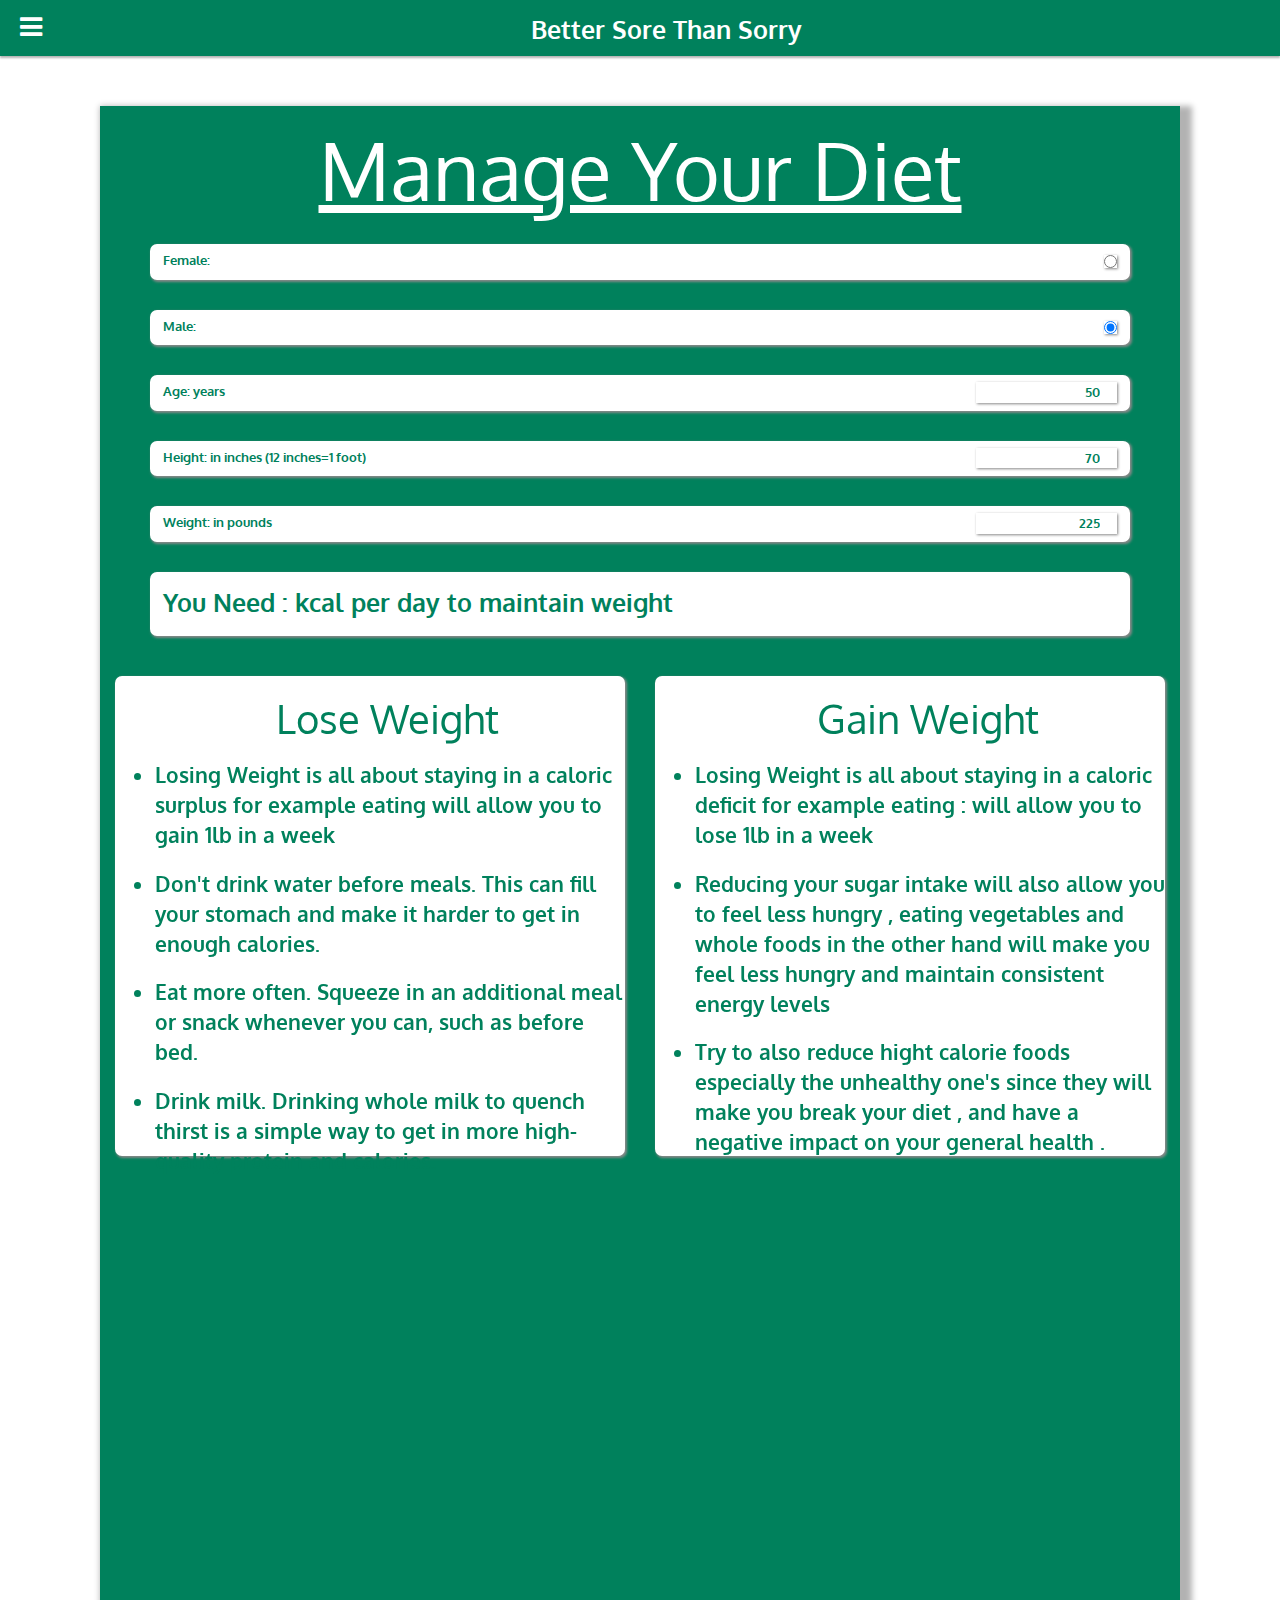
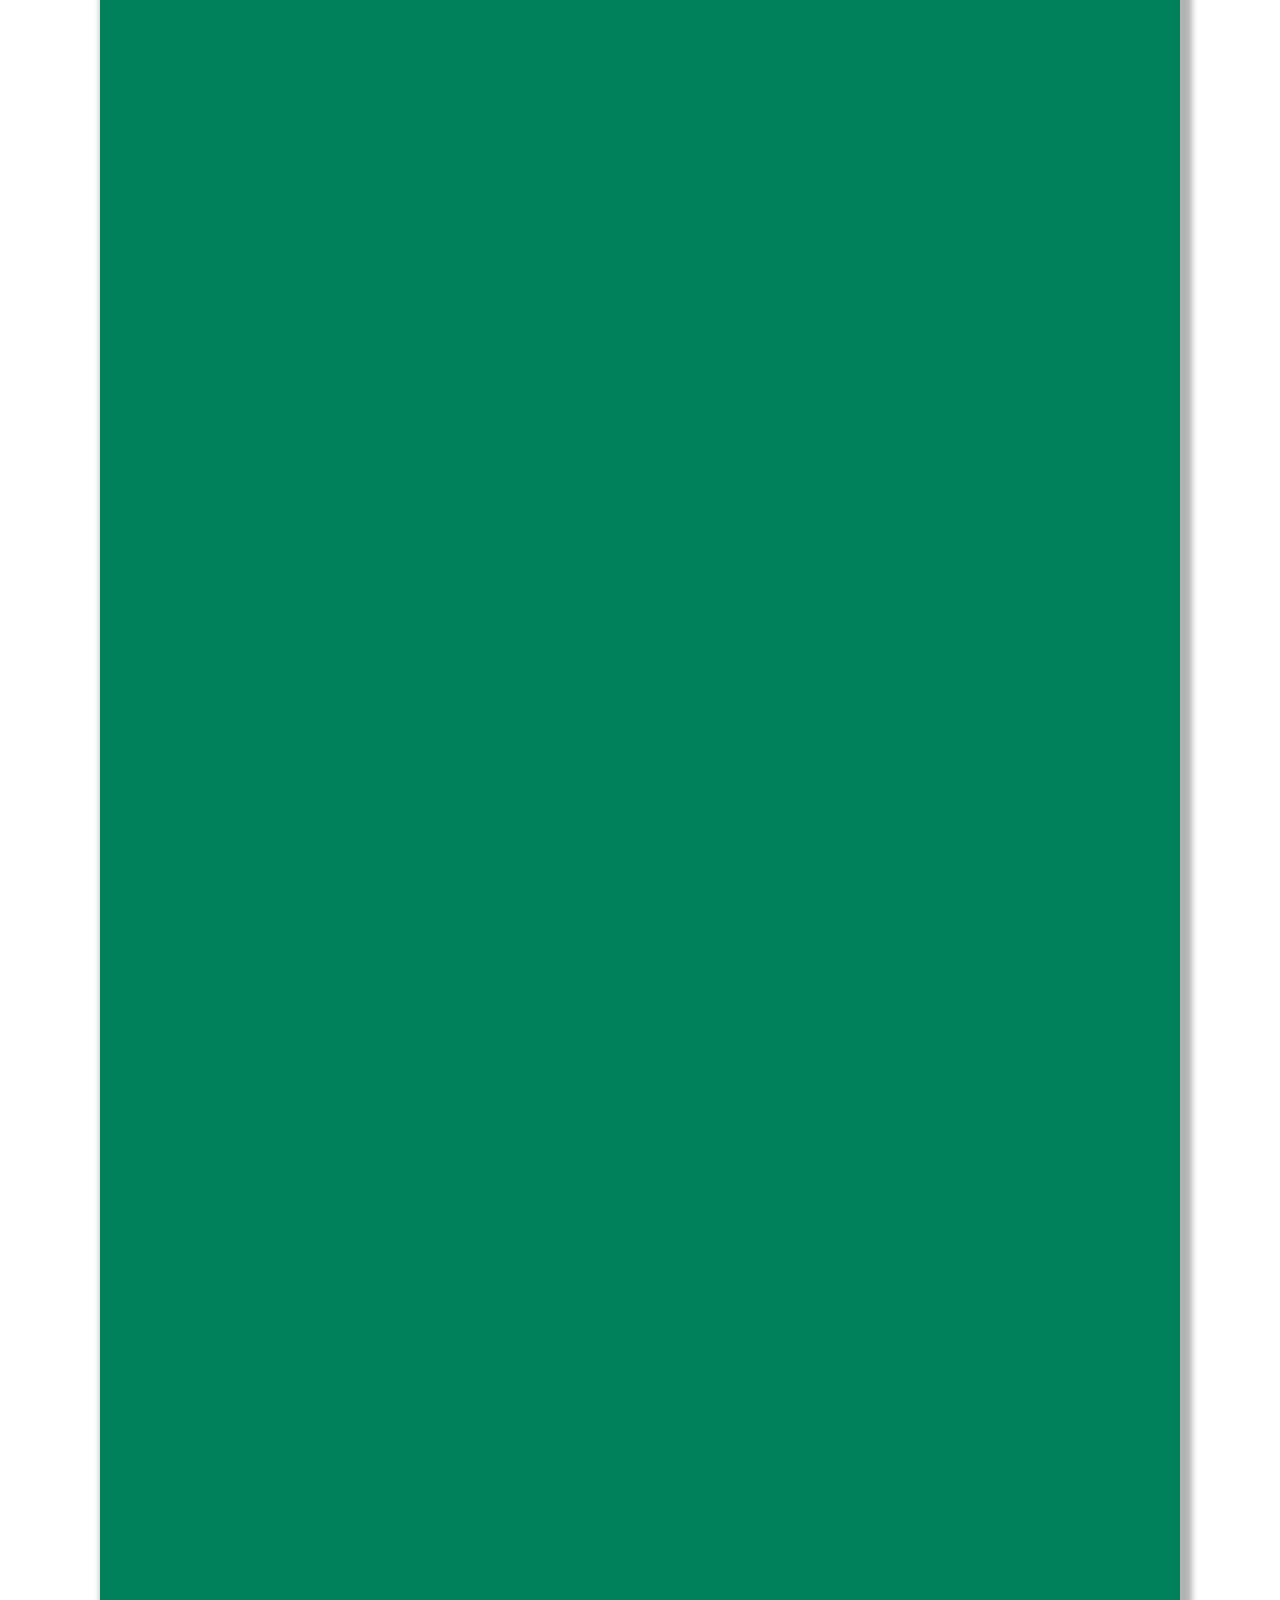
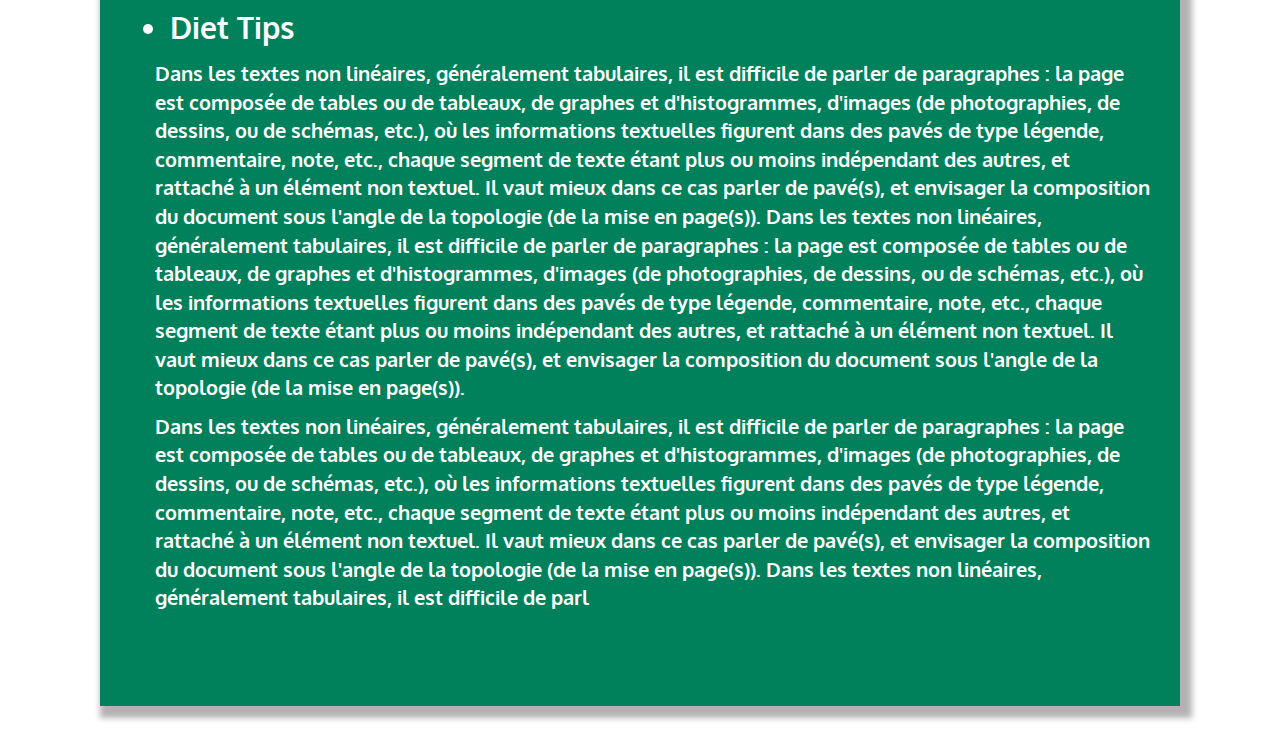
<file: Diet .html>
<!DOCTYPE html> 
<html>  
<head> 
  <link rel="icon" href=" https://banner2.kisspng.com/20180310/whe/kisspng-health-apple-cider-vinegar-eating-weight-loss-vector-apple-and-electrocardiogram-5aa493b6aaaf50.0652617215207351586991.jpg">
  <link rel="stylesheet" href="https://maxcdn.bootstrapcdn.com/bootstrap/3.3.7/css/bootstrap.min.css"> 
    <link href="https://unpkg.com/aos@2.3.1/dist/aos.css" rel="stylesheet">
     <link rel="stylesheet" href="https://stackpath.bootstrapcdn.com/font-awesome/4.7.0/css/font-awesome.min.css">
    <link rel="stylesheet" href="css/navigation.css">
    <link rel="stylesheet" href="css/left-nav.css">
    <link rel="stylesheet" href="css/motivation.css">
    <link rel="stylesheet" href="css/style.css">
	 <title> Diet</title>
	</head> 

	<body>
   <div class="nav">
        <div class="header">
            <i class="fa fa-bars fa-2x burger-button"></i>
        </div>
          <div class="motivation"> 
    <h4 id="titlethree"> Better Sore Than Sorry </h4>
    <h4 id="titletwo"> Your Body Can Handle It </h4> 
    <h4 id="titleone"> Sweat. Smile. Repeat. </h4>
    <h4 id="titlefour"> Fit is Not a Destination </h4> 
</div>
       
    </div>


    <div class="nav-left">
        <div class="head">
          


            <i class="fa fa-times" id="close"></i>
            <span > <h6 class="text-center">Welcome </h6></span>
        </div>
       
       <ul>
            <li>
                <a href="index.html">Home</a>
            </li>
            <li>
                <a href="Diet .html">Diet</a>
            </li>
            <li>
                <a href="Programs.html">Programs</a>
            </li>
            <li>
                <a href="Exercices.html">Exercices</a>
            </li>
            
        </ul>
    </div> 
  <div class="EverThing"> 
  <center> 
  <h1>Manage Your Diet</h1>
</center>

<label>Female:  
  <input id="female" type="radio" name="gender" onchange="calsPerDay()">
</label>

<label>Male:
  <input id="male" type="radio" name="gender" onchange="calsPerDay()" checked>
</label>

<label>Age:
  <input id="age" type="number" oninput="calsPerDay()" value="50">
  
  years
</label>

<label>Height:
  <input id="height" type="number" oninput="calsPerDay()" value="70">
  in inches (12 inches=1 foot)
</label>

<label>Weight:
  <input id="weight" type="number" oninput="calsPerDay()" value="225">
  in pounds
</label>

<label>
  <h4> You Need : <span id="totalCals"></span>  
   kcal per day to maintain weight </h4>
</label> 

<div class="container-fluid"> 

  <div class="row"> 
 
 
    <div class=" col-md-6"> 
      <div class="FirstBox" data-aos="zoom-in"> 
     
<h3 class="text-center">  Lose Weight </h3>
<ul> 
  
<li> Losing Weight is all about staying in a caloric surplus  for example eating 
 <span id = "EqnResult"></span>   will allow you to gain 1lb in a week </li>  
 <br> 
 <li> Don't drink water before meals. This can fill your stomach and make it harder to get in enough calories. </li>
 <br>
 <li> Eat more often. Squeeze in an additional meal or snack whenever you can, such as before bed.
 </li> 
 <br>
 <li> Drink milk. Drinking whole milk to quench thirst is a simple way to get in more high-quality protein and calories.</li> 
</ul> 
</div>
</div> 
<div class ="col-md-6"> 
<div class="SecondBox" data-aos="zoom-in-up"> 
 
<h3 class="text-center">   Gain Weight</h3>
<ul> 
  <li> Losing Weight is all about staying in a caloric deficit  for example 
  eating  : <span id = "caloricsurpls"></span>  will allow you to lose 1lb in a week 
   </li>
   <br>
   <li> Reducing your sugar intake will also allow you to feel less hungry , eating vegetables and whole foods in the other hand will make you feel less hungry and maintain consistent energy levels </li>
   <br>
   <li>  Try to also reduce hight calorie foods especially the unhealthy one's since they will make
   you break your diet , and have a negative impact on your general health . </li> 
</ul> 
</div> 
</div>

</div> 
 <div class="MealPlans " data-aos="flip-left">
  <h2 class="text-center"> Meal Plans </h2>  
  </div> 
<div class="container-fluid"> 
  <div class="row">

  <div class="col-md-12"> 
  <div class="SecondContainer" data-aos="fade-down-left"> 
  
  <div class="WeightLoss"> 
  <h4 class="texte-left"> Weight Loss Meal Plans : </h4>   
</div>
<div class="FirstMealPlan"> 
     <p class="text-center">  1533 Calories - 119g Protein - 79g Carbs - 105g Fat </p> 
     <h5 clas="texte-left "> Breakfast : </h5> 
     <ul> 
    <li> 3 Scrambled Eggs : 221cal </li>
    <li> 1 slice Rye Toast, lightly buttered : 102cal</li>

    </ul>
    <h5 class="texte-left"> Snack : </h5>
    <ul> 
      <li> 20 Almonds : 139cal</li> 
    </ul> 
    <h5 class="texte-left"> Lunch : </h5>
    <ul> 
      <li> 100g (1/2 cup) Crabmeat, 100g (~10 count) Shrimp (Prawn) : 154cal </li> 
      <li> An Avocado, 80g (3 cups) Mixed Salad Leaves : 174cal </li>
      <li> Dressing: 1 Tbsp Olive Oil, Lemon Juice, 1/3 Red Chili, finely chopped (optional) : 121cal </li>
    </ul>
    <h5 class="texte-left"> Snack 2 :  </h5>
    <ul> 
      <li>2 Oat Crackers, topped with Cottage Cheese & Shrimp (Prawn) : 157cal </li> 
      
    </ul>  
    
       <h5 class="texte-left"> Dinner : </h5>
    <ul> 
      <li>2 Oat Crackers, topped with Cottage Cheese & Shrimp (Prawn) : 157cal </li> 
      <li> Cod Fillet : 114cal   </li>
      <li>  Caper Sauce (1 tbsp Olive Oil, 1 tsp Capers, Chopped Parsley, Lemon Juice) : 129cal </li>
      <li> 80g (1/2 cup) Peas, 100g (1/2 cup) Broccoli : 88cal</li> 
    </ul>  
    
  </div> 


  </div> 

  </div> 
</div>
</div> 
<div class="container-fluid"> 
  <div class="row">

  <div class="col-md-12"> 
  <div class="SecondContainer"  data-aos="fade-down-right"> 
  
  <div class="WeightLoss"> 
  <h4 class="texte-left"> Weight Gain Meal Plans : </h4>   
</div>
<div class="FirstMealPlan"> 
     <p class="text-center">  1533 Calories - 119g Protein - 79g Carbs - 105g Fat </p> 
     <h5 clas="texte-left "> Breakfast : </h5> 
     <ul> 
    <li> 3 Scrambled Eggs : 221cal </li>
    <li> 1 slice Rye Toast, lightly buttered : 102cal</li>

    </ul>
    <h5 class="texte-left"> Snack : </h5>
    <ul> 
      <li> 20 Almonds : 139cal</li> 
    </ul> 
    <h5 class="texte-left"> Lunch : </h5>
    <ul> 
      <li> 100g (1/2 cup) Crabmeat, 100g (~10 count) Shrimp (Prawn) : 154cal </li> 
      <li> An Avocado, 80g (3 cups) Mixed Salad Leaves : 174cal </li>
      <li> Dressing: 1 Tbsp Olive Oil, Lemon Juice, 1/3 Red Chili, finely chopped (optional) : 121cal </li>
    </ul>
    <h5 class="texte-left"> Snack 2 :  </h5>
    <ul> 
      <li>2 Oat Crackers, topped with Cottage Cheese & Shrimp (Prawn) : 157cal </li> 
      
    </ul>  
    
       <h5 class="texte-left"> Dinner : </h5>
    <ul> 
      <li>2 Oat Crackers, topped with Cottage Cheese & Shrimp (Prawn) : 157cal </li> 
      <li> Cod Fillet : 114cal   </li>
      <li>  Caper Sauce (1 tbsp Olive Oil, 1 tsp Capers, Chopped Parsley, Lemon Juice) : 129cal </li>
      <li> 80g (1/2 cup) Peas, 100g (1/2 cup) Broccoli : 88cal</li> 
    </ul>  
    
  </div> 


  </div> 

  </div> 
</div>

  
    <div class="jesaispasquio">
 <ul> 
    <li>  Diet Tips </li> 
    </ul>   
    <p> 
     Dans les textes non linéaires, généralement tabulaires, il est difficile de parler de paragraphes : la page est composée de tables ou de tableaux, de graphes et d'histogrammes, d'images (de photographies, de dessins, ou de schémas, etc.), où les informations textuelles figurent dans des pavés de type légende, commentaire, note, etc., chaque segment de texte étant plus ou moins indépendant des autres, et rattaché à un élément non textuel. Il vaut mieux dans ce 
     cas parler de pavé(s), et envisager la composition du document sous l'angle de la topologie (de la mise en page(s)).
     Dans les textes non linéaires, généralement tabulaires, il est difficile de parler de paragraphes : la page est composée de tables ou de tableaux, de graphes et d'histogrammes, d'images (de photographies, de dessins, ou de schémas, etc.), où les informations textuelles figurent dans des pavés de type légende, commentaire, note, etc., chaque segment de texte étant plus ou moins indépendant des autres, et rattaché à un élément non textuel. Il vaut mieux dans ce cas parler de pavé(s), et envisager la composition du document sous l'angle de la topologie (de la mise en page(s)).
        </p> 
         <p> 
     Dans les textes non linéaires, généralement tabulaires, il est difficile de parler de paragraphes : la page est composée de tables ou de tableaux, de graphes et d'histogrammes, d'images (de photographies, de dessins, ou de schémas, etc.), où les informations textuelles figurent dans des pavés de type légende, commentaire, note, etc., chaque segment de texte étant plus ou moins indépendant des autres, et rattaché à un élément non textuel. Il vaut mieux dans ce 
     cas parler de pavé(s), et envisager la composition du document sous l'angle de la topologie (de la mise en page(s)).
     Dans les textes non linéaires, généralement tabulaires, il est difficile de parl</p>

</div>
    
</div>
    
</div>  

    
	</body>   
	<script src="https://code.jquery.com/jquery-3.3.1.min.js"></script> 
  <script src="https://unpkg.com/aos@2.3.1/dist/aos.js"></script>
  <script src="https://maxcdn.bootstrapcdn.com/bootstrap/3.3.7/js/bootstrap.min.js"></script>
<script src="js/main.js"> </script>
</html>
</file>
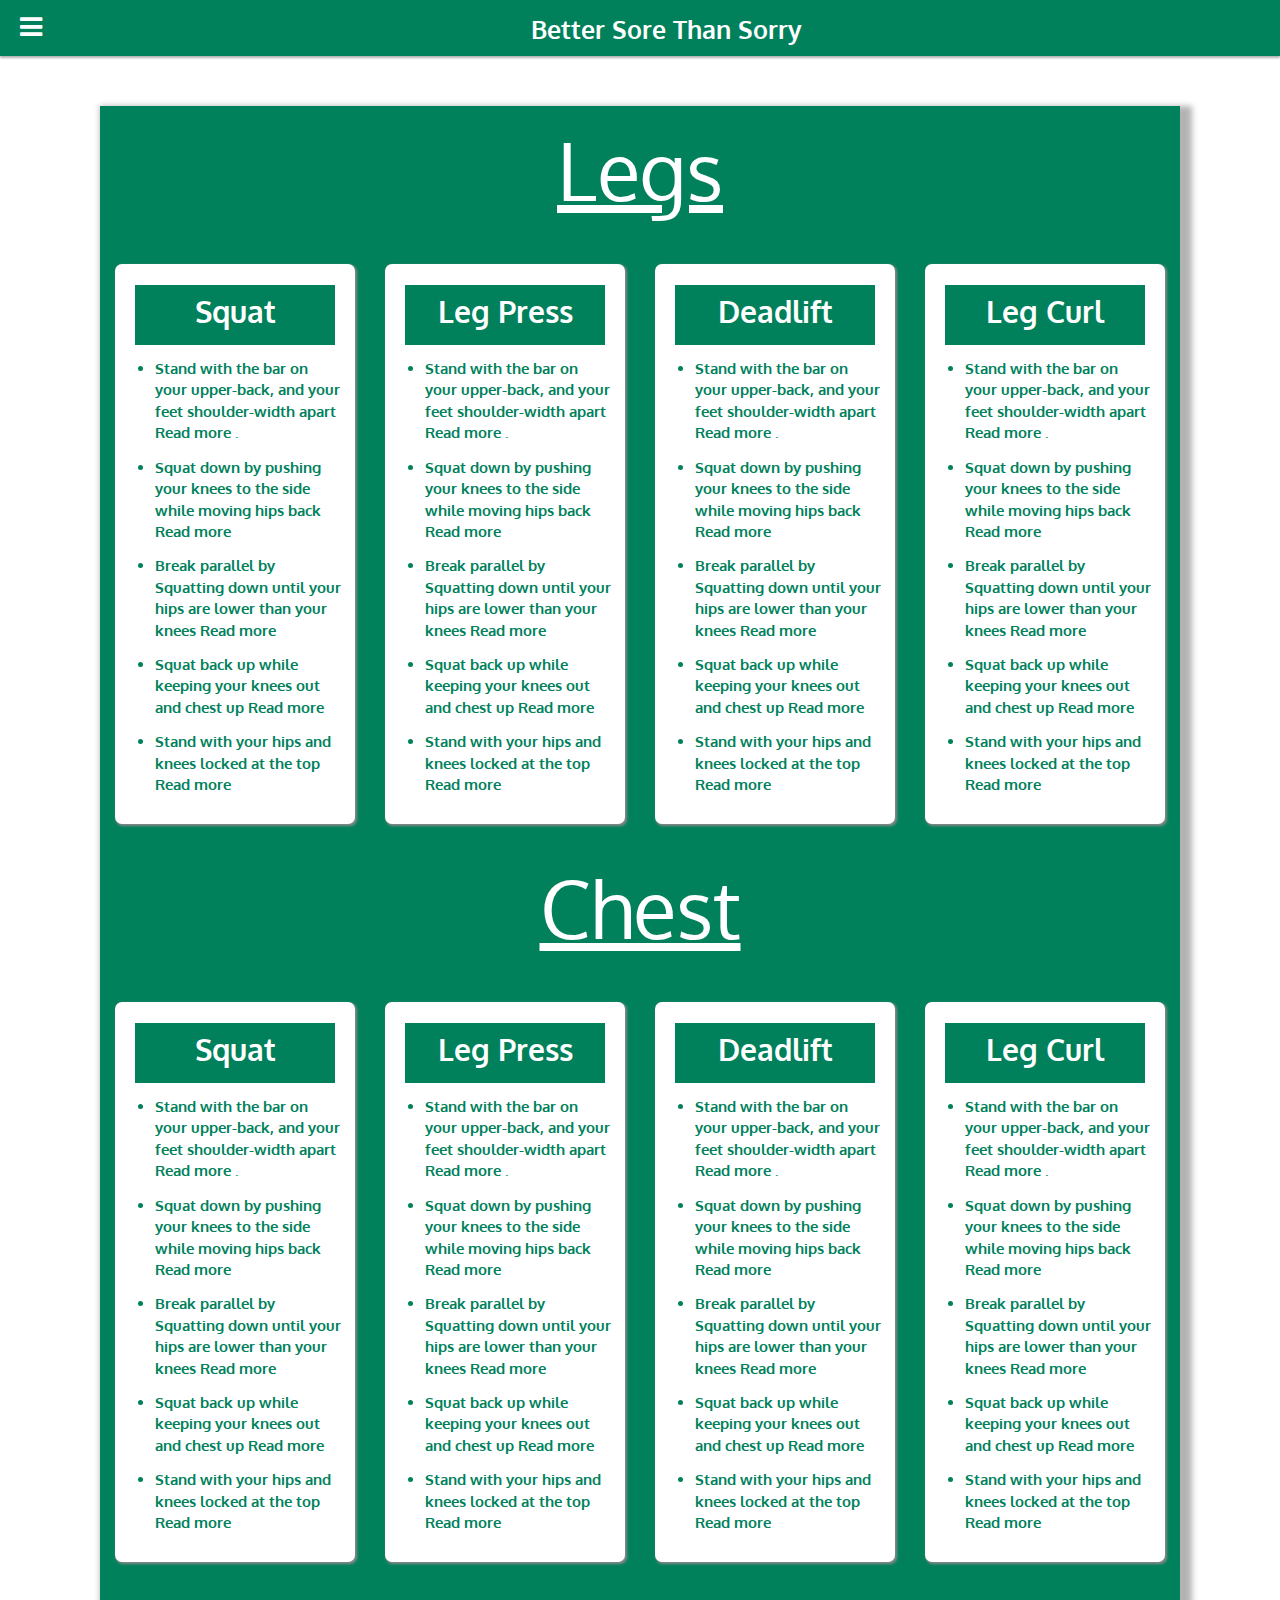
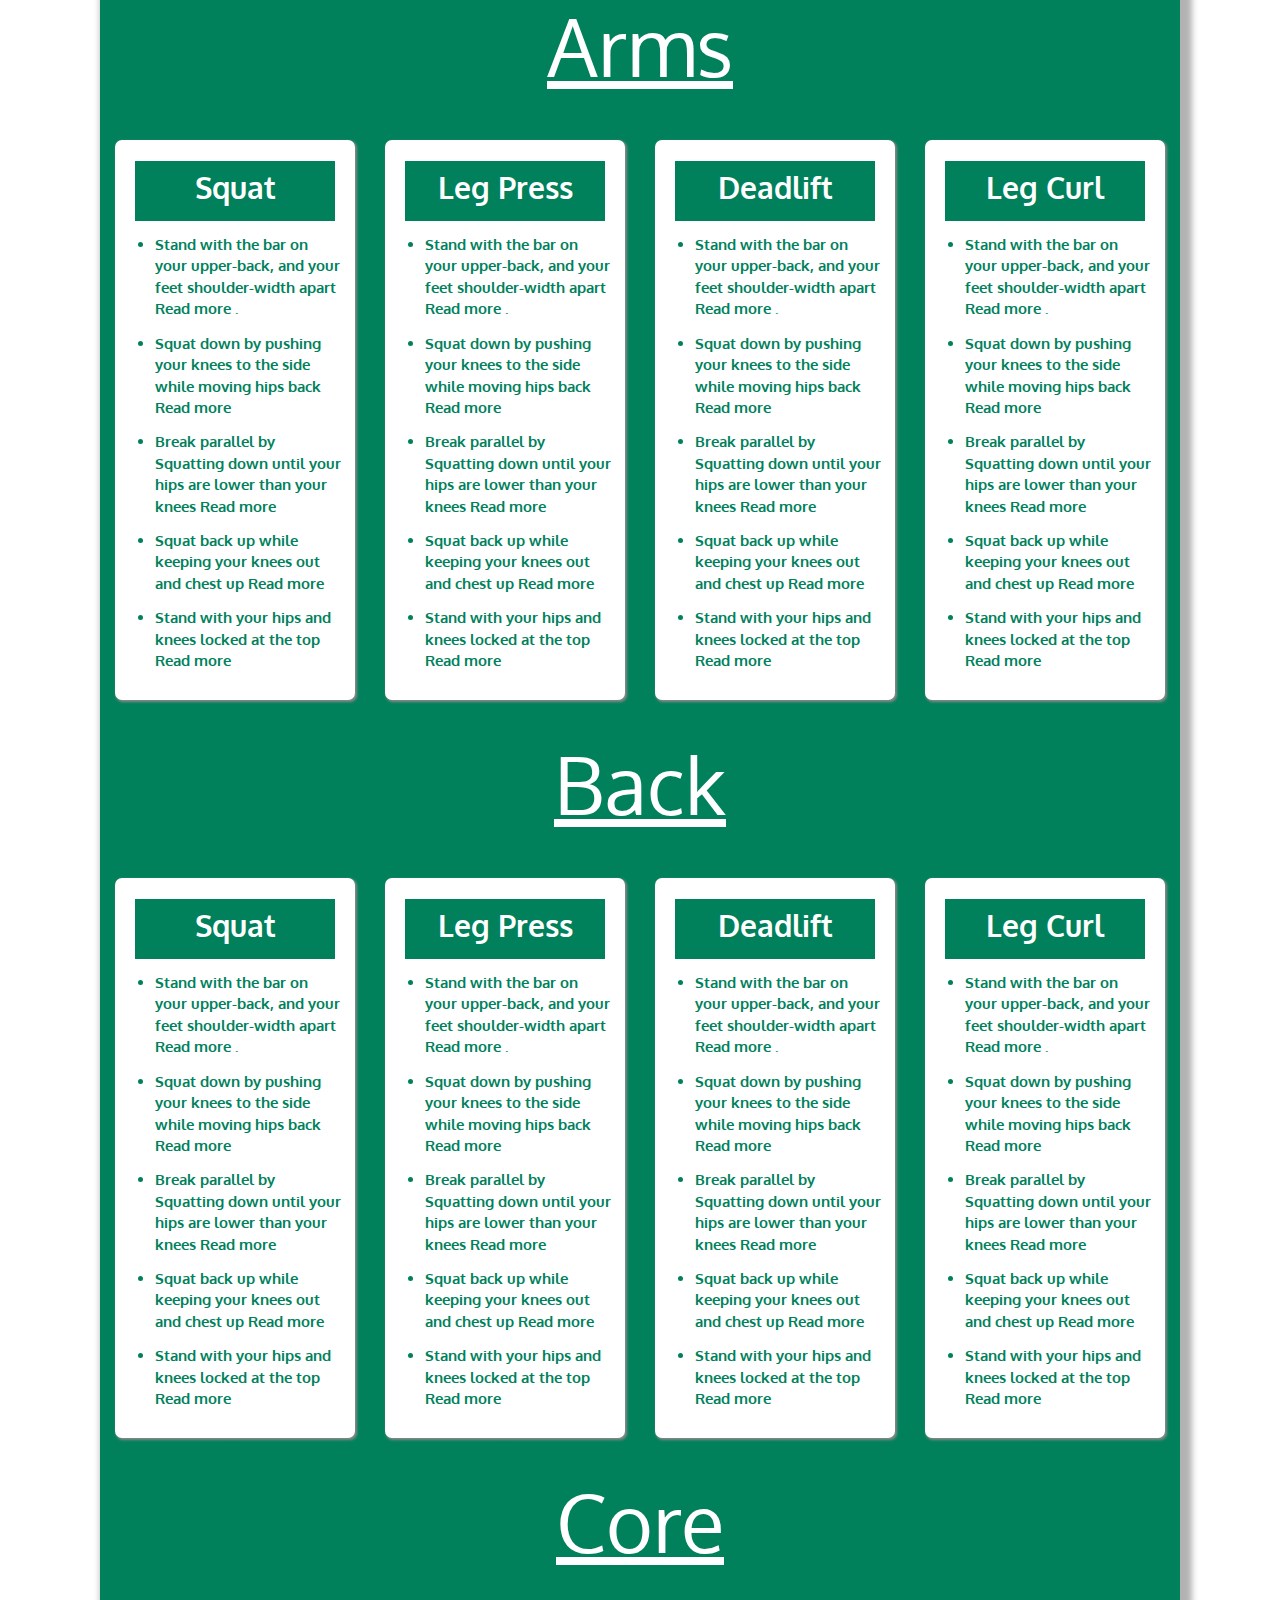
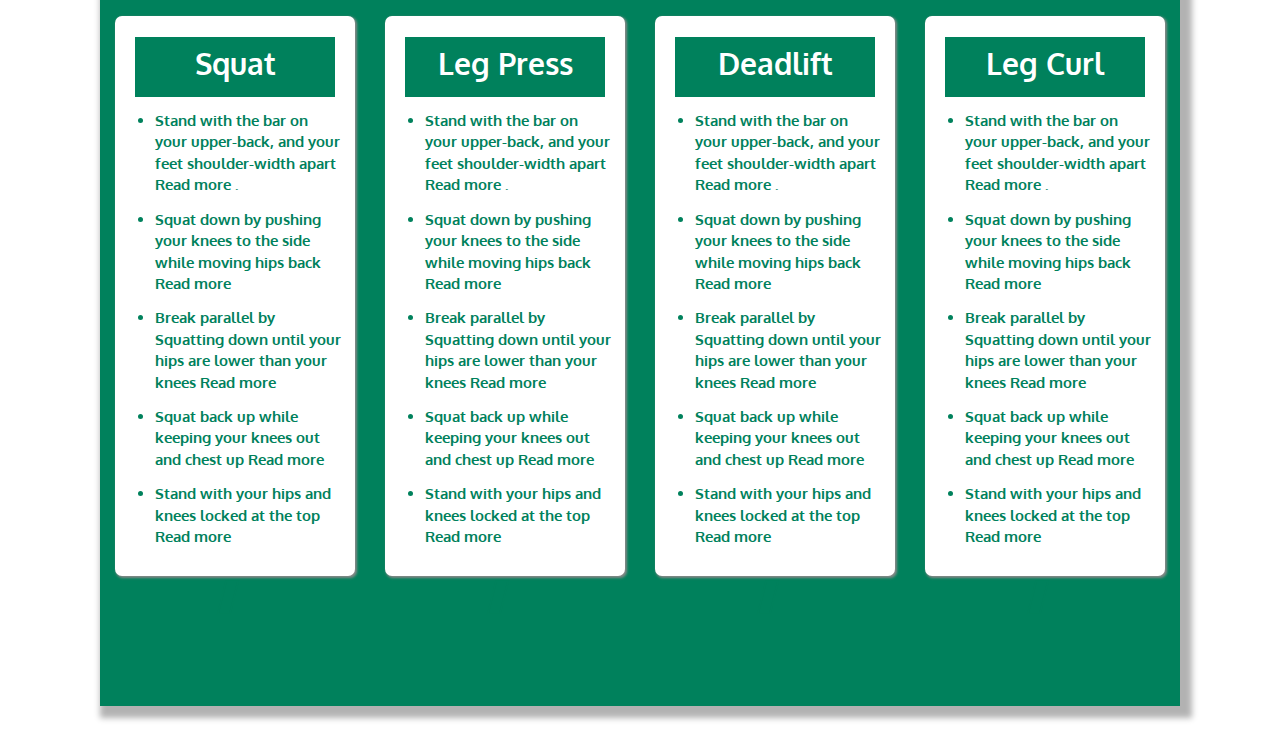
<file: Exercices.html>
<!DOCTYPE html> 
<html>  
<head> 
  <link rel="icon" href=" https://banner2.kisspng.com/20180310/whe/kisspng-health-apple-cider-vinegar-eating-weight-loss-vector-apple-and-electrocardiogram-5aa493b6aaaf50.0652617215207351586991.jpg">
    <link rel="stylesheet" href="https://use.fontawesome.com/releases/v5.3.1/css/all.css" integrity="sha384-mzrmE5qonljUremFsqc01SB46JvROS7bZs3IO2EmfFsd15uHvIt+Y8vEf7N7fWAU" crossorigin="anonymous">
  <link rel="stylesheet" href="https://maxcdn.bootstrapcdn.com/bootstrap/3.3.7/css/bootstrap.min.css"> 
  
    <link href="https://unpkg.com/aos@2.3.1/dist/aos.css" rel="stylesheet">
     <link rel="stylesheet" href="https://stackpath.bootstrapcdn.com/font-awesome/4.7.0/css/font-awesome.min.css">
     
    <link rel="stylesheet" href="css/navigation.css">
    <link rel="stylesheet" href="css/left-nav.css">
    <link rel="stylesheet" href="css/motivation.css">
    <link rel="stylesheet" href="css/style.css">
	 <title> Exercices</title>
	</head> 

	<body>
   <div class="nav">
        <div class="header">
            <i class="fa fa-bars fa-2x burger-button"></i>
        </div>
          <div class="motivation"> 
    <h4 id="titlethree"> Better Sore Than Sorry </h4>
    <h4 id="titletwo"> Your Body Can Handle It </h4> 
    <h4 id="titleone"> Sweat. Smile. Repeat. </h4>
    <h4 id="titlefour"> Fit is Not a Destination </h4> 
</div>
       
    </div>


    <div class="nav-left">
        <div class="head">
          


             <i class="fa fa-times" id="close"></i>
           
            <span > <h6 class="text-center">Welcome </h6></span>
        </div>
        <ul>
            <li>
                <a href="index.html">Home</a>
            </li>
            <li>
                <a href="Diet .html">Diet</a>
            </li>
            <li>
                <a href="Programs.html">Programs</a>
            </li>
            <li>
                <a href="Exercices.html">Exercices</a>
            </li>
            
        </ul>
    </div> 
    <div class="EverThing">
        <div class="TheBigTitle" > 
                                        <h1 class="text-center"> Legs </h1>

                                            </div> 






    <div class="container-fluid"> 
        <div class="row">
            <div class="col-md-3"> 
           <div class="TheBigBox">
            
           <div class="HastaVista">

            <h4 class="text-center">  Squat </h4> 
           
           </div>  
            <ul> 
                <li> Stand with the bar on your upper-back, and your feet shoulder-width apart

Read more .</li> 
<li> Squat down by pushing your knees to the side while
 moving hips back

Read more  </li> 
<li> Break parallel by Squatting down until your hips are lower than your knees

Read more </li>
<li> Squat back up while keeping your knees out and chest up

Read more </li> 
<li> Stand with your hips and knees locked at the top

Read more </li>
</ul> 
 <a href="https://www.youtube.com/watch?v=nEQQle9-0NA"><i  id="youtube"class="fab fa-youtube fa-4x " ></i></a>
           </div>
          </div> 
          <div class="col-md-3"> 
           <div class="TheBigBox"> 
             
           <div class="HastaVista">
           <h4 class="text-center">  Leg Press </h4> 
          
           </div>  
                 <ul> 
                <li> Stand with the bar on your upper-back, and your feet shoulder-width apart

Read more .</li> 
<li> Squat down by pushing your knees to the side while
 moving hips back

Read more  </li> 
<li> Break parallel by Squatting down until your hips are lower than your knees

Read more </li>
<li> Squat back up while keeping your knees out and chest up

Read more </li> 
<li> Stand with your hips and knees locked at the top

Read more </li>
</ul> 
 <a href="https://www.youtube.com/watch?v=nEQQle9-0NA"><i  id="youtube"class="fab fa-youtube fa-4x " ></i></a>
           </div>
          </div> 
          <div class="col-md-3"> 
           <div class="TheBigBox"> 
            
           <div class="HastaVista">
           <h4 class="text-center">  Deadlift </h4> 
          
           </div> 
                 <ul> 
                <li> Stand with the bar on your upper-back, and your feet shoulder-width apart

Read more .</li> 
<li> Squat down by pushing your knees to the side while
 moving hips back

Read more  </li> 
<li> Break parallel by Squatting down until your hips are lower than your knees

Read more </li>
<li> Squat back up while keeping your knees out and chest up

Read more </li> 
<li> Stand with your hips and knees locked at the top

Read more </li>
</ul> 
 <a href="https://www.youtube.com/watch?v=nEQQle9-0NA"><i  id="youtube"class="fab fa-youtube fa-4x " ></i></a>
           </div>
          </div> 

          <div class="col-md-3"> 
           <div class="TheBigBox"> 
             
           <div class="HastaVista">
           
          <h4 class="text-center">  Leg Curl </h4> 
           </div>
                 <ul> 
                <li> Stand with the bar on your upper-back, and your feet shoulder-width apart

Read more .</li> 
<li> Squat down by pushing your knees to the side while
 moving hips back

Read more  </li> 
<li> Break parallel by Squatting down until your hips are lower than your knees

Read more </li>
<li> Squat back up while keeping your knees out and chest up

Read more </li> 
<li> Stand with your hips and knees locked at the top

Read more </li>
</ul> 
 <a href="https://www.youtube.com/watch?v=nEQQle9-0NA"><i  id="youtube"class="fab fa-youtube fa-4x " ></i></a>  
           </div>
          </div> 
        </div> 
                                                    </div>
                                                    <div class="TheBigTitle" > 
                                        <h1 class="text-center"> Chest </h1>

                                            </div> 



                                





    <div class="container-fluid"> 
        <div class="row">
            <div class="col-md-3"> 
           <div class="TheBigBox">
            
           <div class="HastaVista">

            <h4 class="text-center">  Squat </h4> 
           
           </div>  
            <ul> 
                <li> Stand with the bar on your upper-back, and your feet shoulder-width apart

Read more .</li> 
<li> Squat down by pushing your knees to the side while
 moving hips back

Read more  </li> 
<li> Break parallel by Squatting down until your hips are lower than your knees

Read more </li>
<li> Squat back up while keeping your knees out and chest up

Read more </li> 
<li> Stand with your hips and knees locked at the top

Read more </li>
</ul> 
 <a href="https://www.youtube.com/watch?v=nEQQle9-0NA"><i  id="youtube"class="fab fa-youtube fa-4x " ></i></a>
           </div>
          </div> 
          <div class="col-md-3"> 
           <div class="TheBigBox"> 
             
           <div class="HastaVista">
           <h4 class="text-center">  Leg Press </h4> 
          
           </div>  
                 <ul> 
                <li> Stand with the bar on your upper-back, and your feet shoulder-width apart

Read more .</li> 
<li> Squat down by pushing your knees to the side while
 moving hips back

Read more  </li> 
<li> Break parallel by Squatting down until your hips are lower than your knees

Read more </li>
<li> Squat back up while keeping your knees out and chest up

Read more </li> 
<li> Stand with your hips and knees locked at the top

Read more </li>
</ul> 
 <a href="https://www.youtube.com/watch?v=nEQQle9-0NA"><i  id="youtube"class="fab fa-youtube fa-4x " ></i></a>
           </div>
          </div> 
          <div class="col-md-3"> 
           <div class="TheBigBox"> 
            
           <div class="HastaVista">
           <h4 class="text-center">  Deadlift </h4> 
          
           </div> 
                 <ul> 
                <li> Stand with the bar on your upper-back, and your feet shoulder-width apart

Read more .</li> 
<li> Squat down by pushing your knees to the side while
 moving hips back

Read more  </li> 
<li> Break parallel by Squatting down until your hips are lower than your knees

Read more </li>
<li> Squat back up while keeping your knees out and chest up

Read more </li> 
<li> Stand with your hips and knees locked at the top

Read more </li>
</ul> 
 <a href="https://www.youtube.com/watch?v=nEQQle9-0NA"><i  id="youtube"class="fab fa-youtube fa-4x " ></i></a>
           </div>
          </div> 
          <div class="col-md-3"> 
           <div class="TheBigBox"> 
             
           <div class="HastaVista">
           
          <h4 class="text-center">  Leg Curl </h4> 
           </div>
                 <ul> 
                <li> Stand with the bar on your upper-back, and your feet shoulder-width apart

Read more .</li> 
<li> Squat down by pushing your knees to the side while
 moving hips back

Read more  </li> 
<li> Break parallel by Squatting down until your hips are lower than your knees

Read more </li>
<li> Squat back up while keeping your knees out and chest up

Read more </li> 
<li> Stand with your hips and knees locked at the top

Read more </li>
</ul> 
 <a href="https://www.youtube.com/watch?v=nEQQle9-0NA"><i  id="youtube"class="fab fa-youtube fa-4x " ></i></a>  
           </div>
          </div> 
        </div> 
    </div> 

    <div class="TheBigTitle" > 
                                        <h1 class="text-center"> Arms </h1>

                                            </div> 

    <div class="container-fluid"> 
        <div class="row">
            <div class="col-md-3"> 
           <div class="TheBigBox">
            
           <div class="HastaVista">

            <h4 class="text-center">  Squat </h4> 
           
           </div>  
            <ul> 
                <li> Stand with the bar on your upper-back, and your feet shoulder-width apart

Read more .</li> 
<li> Squat down by pushing your knees to the side while
 moving hips back

Read more  </li> 
<li> Break parallel by Squatting down until your hips are lower than your knees

Read more </li>
<li> Squat back up while keeping your knees out and chest up

Read more </li> 
<li> Stand with your hips and knees locked at the top

Read more </li>
</ul> 
 <a href="https://www.youtube.com/watch?v=nEQQle9-0NA"><i  id="youtube"class="fab fa-youtube fa-4x " ></i></a>
           </div>
          </div> 
          <div class="col-md-3"> 
           <div class="TheBigBox"> 
             
           <div class="HastaVista">
           <h4 class="text-center">  Leg Press </h4> 
          
           </div>  
                 <ul> 
                <li> Stand with the bar on your upper-back, and your feet shoulder-width apart

Read more .</li> 
<li> Squat down by pushing your knees to the side while
 moving hips back

Read more  </li> 
<li> Break parallel by Squatting down until your hips are lower than your knees

Read more </li>
<li> Squat back up while keeping your knees out and chest up

Read more </li> 
<li> Stand with your hips and knees locked at the top

Read more </li>
</ul> 
 <a href="https://www.youtube.com/watch?v=nEQQle9-0NA"><i  id="youtube"class="fab fa-youtube fa-4x " ></i></a>
           </div>
          </div> 
          <div class="col-md-3"> 
           <div class="TheBigBox"> 
            
           <div class="HastaVista">
           <h4 class="text-center">  Deadlift </h4> 
          
           </div> 
                 <ul> 
                <li> Stand with the bar on your upper-back, and your feet shoulder-width apart

Read more .</li> 
<li> Squat down by pushing your knees to the side while
 moving hips back

Read more  </li> 
<li> Break parallel by Squatting down until your hips are lower than your knees

Read more </li>
<li> Squat back up while keeping your knees out and chest up

Read more </li> 
<li> Stand with your hips and knees locked at the top

Read more </li>
</ul> 
 <a href="https://www.youtube.com/watch?v=nEQQle9-0NA"><i  id="youtube"class="fab fa-youtube fa-4x " ></i></a>
           </div>
          </div> 
          <div class="col-md-3"> 
           <div class="TheBigBox"> 
             
           <div class="HastaVista">
           
          <h4 class="text-center">  Leg Curl </h4> 
           </div>
                 <ul> 
                <li> Stand with the bar on your upper-back, and your feet shoulder-width apart

Read more .</li> 
<li> Squat down by pushing your knees to the side while
 moving hips back

Read more  </li> 
<li> Break parallel by Squatting down until your hips are lower than your knees

Read more </li>
<li> Squat back up while keeping your knees out and chest up

Read more </li> 
<li> Stand with your hips and knees locked at the top

Read more </li>
</ul> 
 <a href="https://www.youtube.com/watch?v=nEQQle9-0NA"><i  id="youtube"class="fab fa-youtube fa-4x " ></i></a>  
           </div>
          </div> 
        </div> 
                                                    </div>




<div class="TheBigTitle" > 
                                        <h1 class="text-center"> Back </h1>

                                            </div> 


    <div class="container-fluid"> 
        <div class="row">
            <div class="col-md-3"> 
           <div class="TheBigBox">
            
           <div class="HastaVista">

            <h4 class="text-center">  Squat </h4> 
           
           </div>  
            <ul> 
                <li> Stand with the bar on your upper-back, and your feet shoulder-width apart

Read more .</li> 
<li> Squat down by pushing your knees to the side while
 moving hips back

Read more  </li> 
<li> Break parallel by Squatting down until your hips are lower than your knees

Read more </li>
<li> Squat back up while keeping your knees out and chest up

Read more </li> 
<li> Stand with your hips and knees locked at the top

Read more </li>
</ul> 
 <a href="https://www.youtube.com/watch?v=nEQQle9-0NA"><i  id="youtube"class="fab fa-youtube fa-4x " ></i></a>
           </div>
          </div> 
          <div class="col-md-3"> 
           <div class="TheBigBox"> 
             
           <div class="HastaVista">
           <h4 class="text-center">  Leg Press </h4> 
          
           </div>  
                 <ul> 
                <li> Stand with the bar on your upper-back, and your feet shoulder-width apart

Read more .</li> 
<li> Squat down by pushing your knees to the side while
 moving hips back

Read more  </li> 
<li> Break parallel by Squatting down until your hips are lower than your knees

Read more </li>
<li> Squat back up while keeping your knees out and chest up

Read more </li> 
<li> Stand with your hips and knees locked at the top

Read more </li>
</ul> 
 <a href="https://www.youtube.com/watch?v=nEQQle9-0NA"><i  id="youtube"class="fab fa-youtube fa-4x " ></i></a>
           </div>
          </div> 
          <div class="col-md-3"> 
           <div class="TheBigBox"> 
            
           <div class="HastaVista">
           <h4 class="text-center">  Deadlift </h4> 
          
           </div> 
                 <ul> 
                <li> Stand with the bar on your upper-back, and your feet shoulder-width apart

Read more .</li> 
<li> Squat down by pushing your knees to the side while
 moving hips back

Read more  </li> 
<li> Break parallel by Squatting down until your hips are lower than your knees

Read more </li>
<li> Squat back up while keeping your knees out and chest up

Read more </li> 
<li> Stand with your hips and knees locked at the top

Read more </li>
</ul> 
 <a href="https://www.youtube.com/watch?v=nEQQle9-0NA"><i  id="youtube"class="fab fa-youtube fa-4x " ></i></a>
           </div>
          </div> 
          <div class="col-md-3"> 
           <div class="TheBigBox"> 
             
           <div class="HastaVista">
           
          <h4 class="text-center">  Leg Curl </h4> 
           </div>
                 <ul> 
                <li> Stand with the bar on your upper-back, and your feet shoulder-width apart

Read more .</li> 
<li> Squat down by pushing your knees to the side while
 moving hips back

Read more  </li> 
<li> Break parallel by Squatting down until your hips are lower than your knees

Read more </li>
<li> Squat back up while keeping your knees out and chest up

Read more </li> 
<li> Stand with your hips and knees locked at the top

Read more </li>
</ul> 
 <a href="https://www.youtube.com/watch?v=nEQQle9-0NA"><i  id="youtube"class="fab fa-youtube fa-4x " ></i></a>  
           </div>
          </div> 
        </div> 
                                                       </div> 






<div class="TheBigTitle" > 
                                        <h1 class="text-center"> Core </h1>

                                            </div> 




     <div class="container-fluid"> 
        <div class="row">
            <div class="col-md-3"> 
           <div class="TheBigBox">
            
           <div class="HastaVista">

            <h4 class="text-center">  Squat </h4> 
           
           </div>  
            <ul> 
                <li> Stand with the bar on your upper-back, and your feet shoulder-width apart

Read more .</li> 
<li> Squat down by pushing your knees to the side while
 moving hips back

Read more  </li> 
<li> Break parallel by Squatting down until your hips are lower than your knees

Read more </li>
<li> Squat back up while keeping your knees out and chest up

Read more </li> 
<li> Stand with your hips and knees locked at the top

Read more </li>
</ul> 
 <a href="https://www.youtube.com/watch?v=nEQQle9-0NA"><i  id="youtube"class="fab fa-youtube fa-4x " ></i></a>
           </div>
          </div> 
          <div class="col-md-3"> 
           <div class="TheBigBox"> 
             
           <div class="HastaVista">
           <h4 class="text-center">  Leg Press </h4> 
          
           </div>  
                 <ul> 
                <li> Stand with the bar on your upper-back, and your feet shoulder-width apart

Read more .</li> 
<li> Squat down by pushing your knees to the side while
 moving hips back

Read more  </li> 
<li> Break parallel by Squatting down until your hips are lower than your knees

Read more </li>
<li> Squat back up while keeping your knees out and chest up

Read more </li> 
<li> Stand with your hips and knees locked at the top

Read more </li>
</ul> 
 <a href="https://www.youtube.com/watch?v=nEQQle9-0NA"><i  id="youtube"class="fab fa-youtube fa-4x " ></i></a>
           </div>
          </div> 

          <div class="col-md-3"> 
           <div class="TheBigBox"> 
            
           <div class="HastaVista">
           <h4 class="text-center">  Deadlift </h4> 
          
           </div> 
                 <ul> 
                <li> Stand with the bar on your upper-back, and your feet shoulder-width apart

Read more .</li> 
<li> Squat down by pushing your knees to the side while
 moving hips back

Read more  </li> 
<li> Break parallel by Squatting down until your hips are lower than your knees

Read more </li>
<li> Squat back up while keeping your knees out and chest up

Read more </li> 
<li> Stand with your hips and knees locked at the top

Read more </li>
</ul> 
 <a href="https://www.youtube.com/watch?v=nEQQle9-0NA"><i  id="youtube"class="fab fa-youtube fa-4x " ></i></a>
           </div>
          </div> 
          <div class="col-md-3"> 
           <div class="TheBigBox"> 
             
           <div class="HastaVista">
           
          <h4 class="text-center">  Leg Curl </h4> 
           </div>
                 <ul> 
                <li> Stand with the bar on your upper-back, and your feet shoulder-width apart

Read more .</li> 
<li> Squat down by pushing your knees to the side while
 moving hips back

Read more  </li> 
<li> Break parallel by Squatting down until your hips are lower than your knees

Read more </li>
<li> Squat back up while keeping your knees out and chest up

Read more </li> 
<li> Stand with your hips and knees locked at the top

Read more </li>
</ul> 
 <a href="https://www.youtube.com/watch?v=nEQQle9-0NA"><i  id="youtube"class="fab fa-youtube fa-4x " ></i></a>  
           </div>
          </div> 
        </div> 
    </div> 




</div> 
</div>  
</div> 

</div> 

</div> 
<br>


    
    </div> 
    </body>   
    <script src="https://code.jquery.com/jquery-3.3.1.min.js"></script> 
  <script src="https://unpkg.com/aos@2.3.1/dist/aos.js"></script>
  <script src="https://maxcdn.bootstrapcdn.com/bootstrap/3.3.7/js/bootstrap.min.js"></script>
<script src="js/main.js"> </script>
</html>
</file>
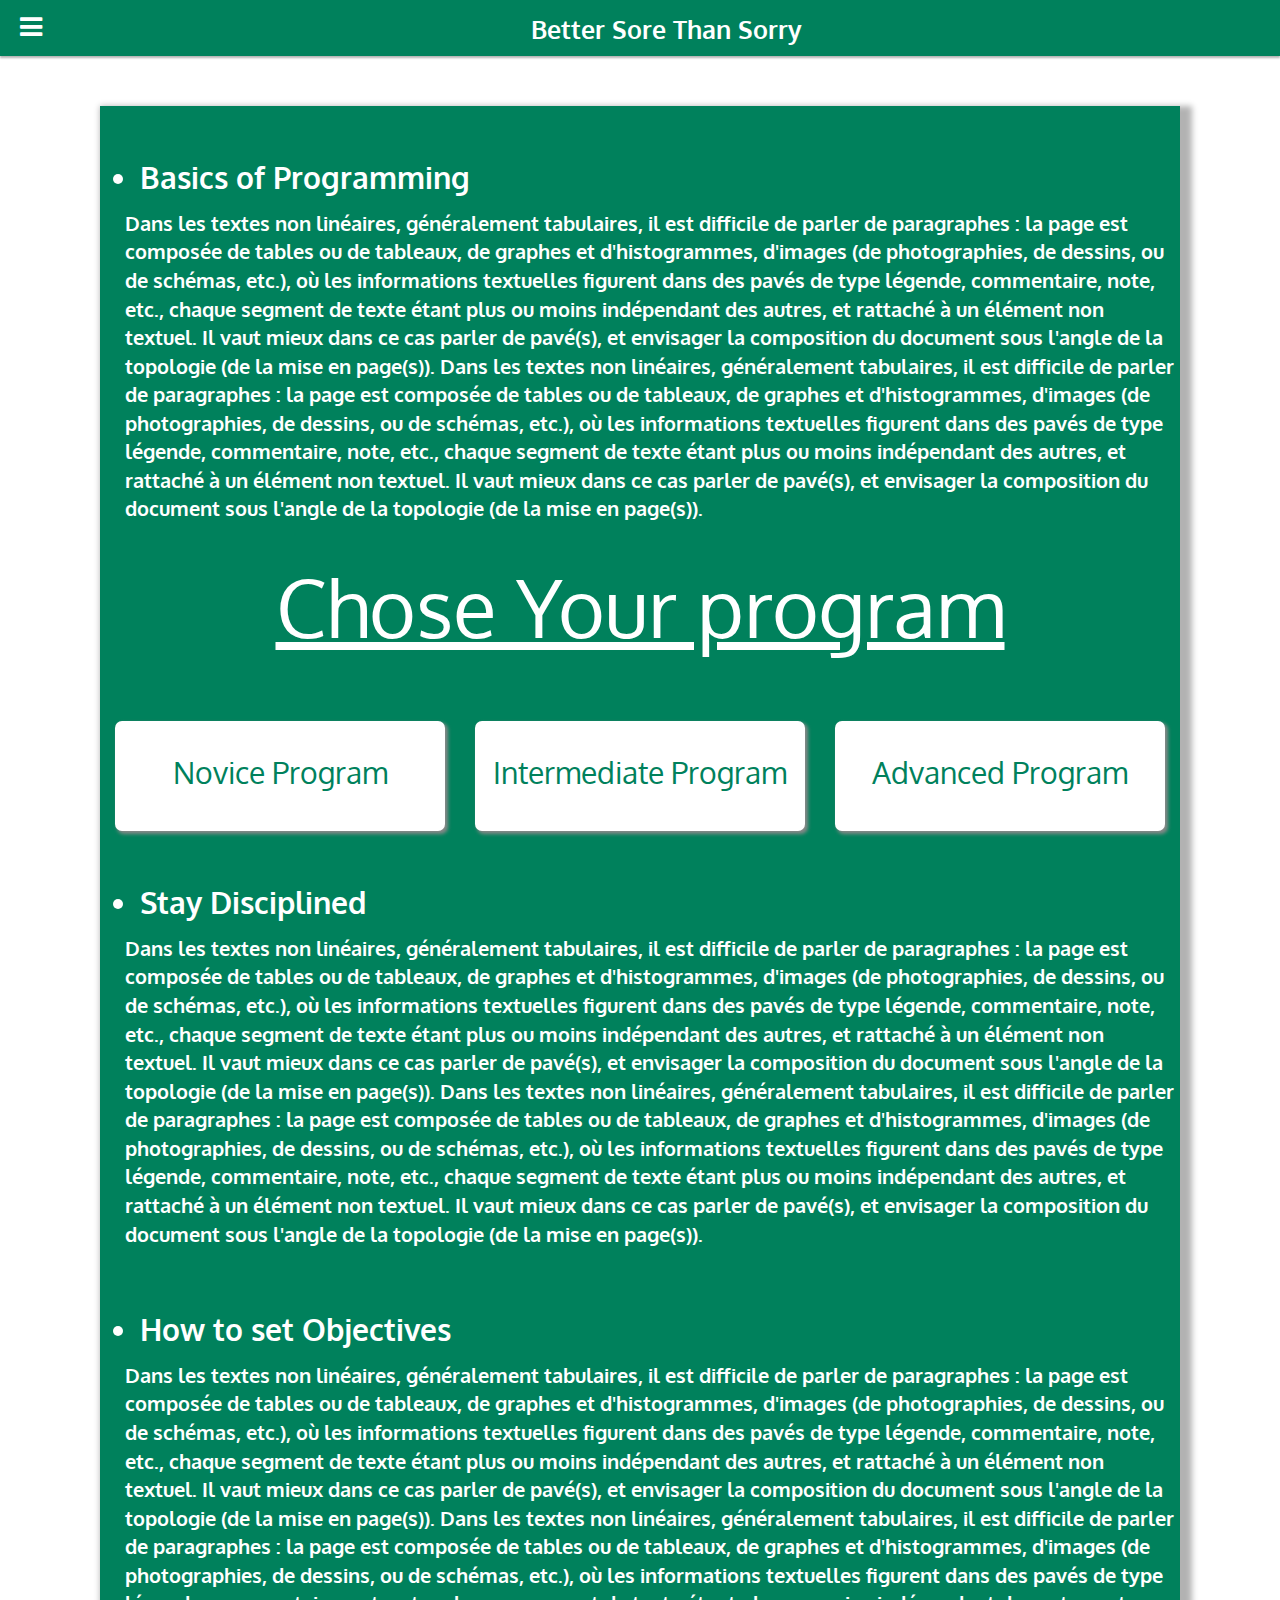
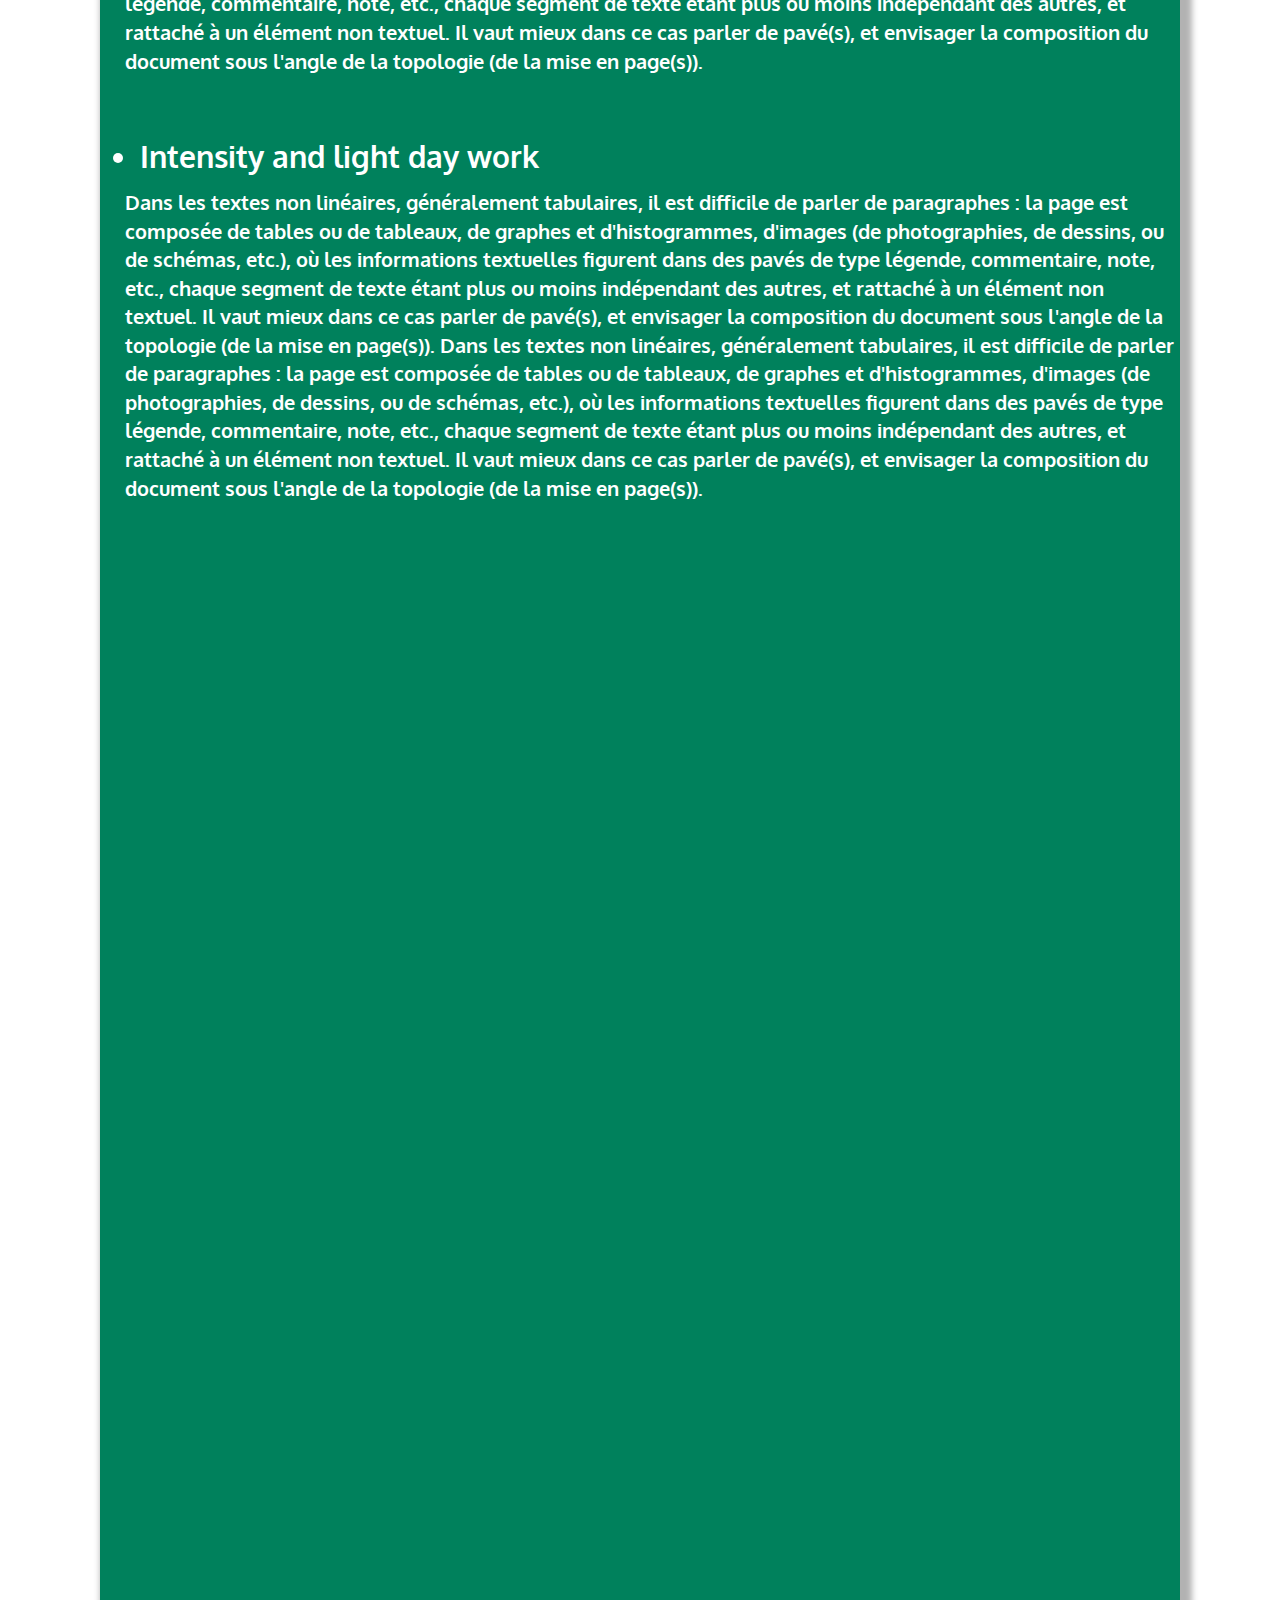
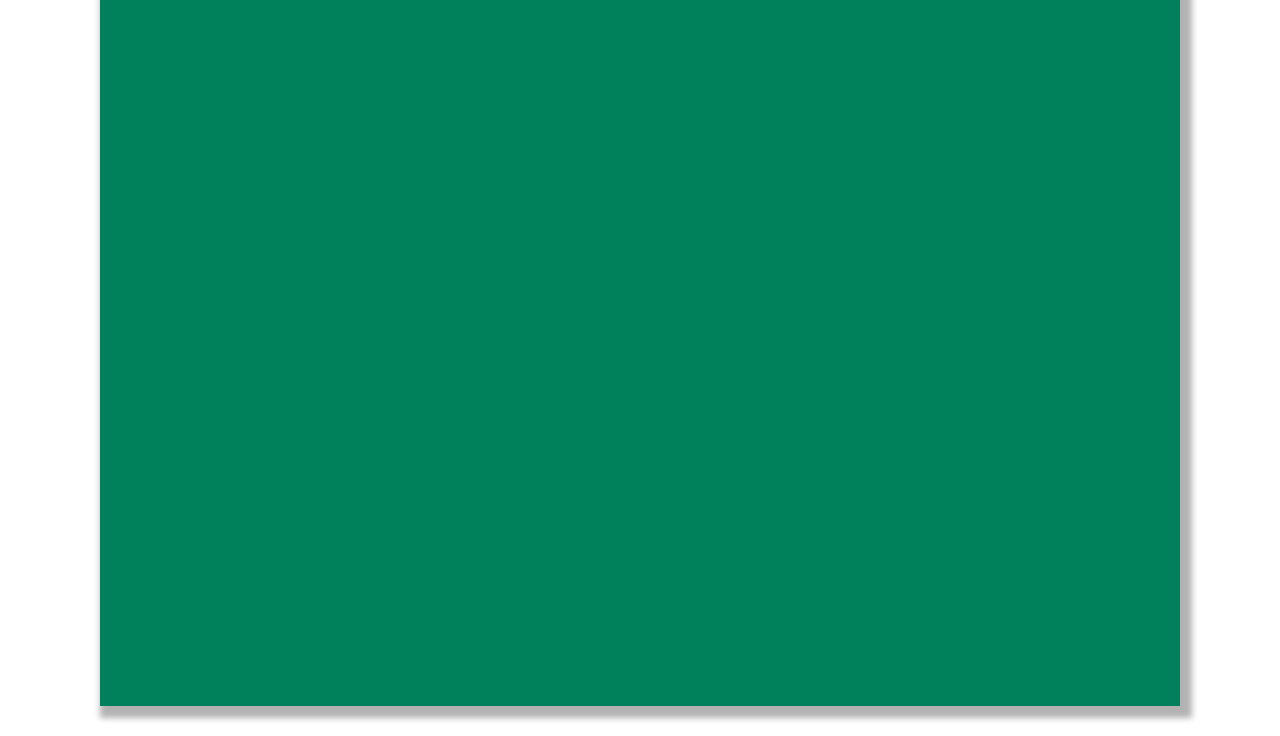
<file: Programs.html>
<!DOCTYPE html> 
<html>  
<head> 
    <link rel="icon" href=" https://banner2.kisspng.com/20180310/whe/kisspng-health-apple-cider-vinegar-eating-weight-loss-vector-apple-and-electrocardiogram-5aa493b6aaaf50.0652617215207351586991.jpg">
  <link rel="stylesheet" href="https://maxcdn.bootstrapcdn.com/bootstrap/3.3.7/css/bootstrap.min.css"> 
    <link href="https://unpkg.com/aos@2.3.1/dist/aos.css" rel="stylesheet">
     <link rel="stylesheet" href="https://stackpath.bootstrapcdn.com/font-awesome/4.7.0/css/font-awesome.min.css">
    <link rel="stylesheet" href="css/navigation.css">
    <link rel="stylesheet" href="css/left-nav.css">
    <link rel="stylesheet" href="css/motivation.css">
    <link rel="stylesheet" href="css/style.css">
	 <title> Programs</title>
	</head> 

	<body>
   <div class="nav">
        <div class="header">
            <i class="fa fa-bars fa-2x burger-button"></i>
        </div>
          <div class="motivation"> 
    <h4 id="titlethree"> Better Sore Than Sorry </h4>
    <h4 id="titletwo"> Your Body Can Handle It </h4> 
    <h4 id="titleone"> Sweat. Smile. Repeat. </h4>
    <h4 id="titlefour"> Fit is Not a Destination </h4> 
</div>
       
    </div>


    <div class="nav-left">
        <div class="head">
          


            <i class="fa fa-times" id="close"></i>
                
            <span > <h6 class="text-center">Welcome </h6></span>
        </div>
        <ul>
            <li>
                <a href="index.html">Home</a>
            </li>
            <li>
                <a href="Diet .html">Diet</a>
            </li>
            <li>
                <a href="Programs.html">Programs</a>
            </li>
            <li>
                <a href="Exercices.html">Exercices</a>
            </li>
            
        </ul>
    </div> 
    <div class="EverThing">
        <div class="jesaispasquio">
 <ul> 
    <li>  Basics of Programming</li> 
    </ul>   
    <p> 
     Dans les textes non linéaires, généralement tabulaires, il est difficile de parler de paragraphes : la page est composée de tables ou de tableaux, de graphes et d'histogrammes, d'images (de photographies, de dessins, ou de schémas, etc.), où les informations textuelles figurent dans des pavés de type légende, commentaire, note, etc., chaque segment de texte étant plus ou moins indépendant des autres, et rattaché à un élément non textuel. Il vaut mieux dans ce 
     cas parler de pavé(s), et envisager la composition du document sous l'angle de la topologie (de la mise en page(s)).
     Dans les textes non linéaires, généralement tabulaires, il est difficile de parler de paragraphes : la page est composée de tables ou de tableaux, de graphes et d'histogrammes, d'images (de photographies, de dessins, ou de schémas, etc.), où les informations textuelles figurent dans des pavés de type légende, commentaire, note, etc., chaque segment de texte étant plus ou moins indépendant des autres, et rattaché à un élément non textuel. Il vaut mieux dans ce cas parler de pavé(s), et envisager la composition du document sous l'angle de la topologie (de la mise en page(s)).
        </p> 
</div>
<h1 class="text-center"> Chose Your program </h1>

        <div class="ProgramHeader"> 

        <div class="container-fluid"> 
            <div class="row"> 
                <div class="col-md-4"> 
                    <div class="box1" id="lawel"> 
                        <h5  id="button3"class="text-center"> Novice Program </h5>
                    </div> 
                    <div class="DescriptionLoula"> 
                          <h5 class="text-center"> Click And Discover our Program </h5>  
                       </div> 
                </div> 
                 <div class="col-md-4"> 
                    <div class="box1" id="theni" > 
                        <h5 id="button2" class="text-center"> Intermediate Program </h5>
                        
                    </div> 
                    <div class="DescriptionThenya"> 
                          <h5 class="text-center"> Click And Discover our Program </h5>  
                       </div> 
                </div> 
                 <div class="col-md-4"> 
                    <div class="box1"  id="theleth"> 
                        <h5 id="button1" class="text-center"> Advanced Program </h5>
                       
                    </div> 
                    <div class="DescriptionTheltha"> 
                          <h5 class="text-center"> Click And Discover our Program </h5>  
                       </div> 
                </div> 
            </div> 
</div>  

   <div class="novice"> 
    <div class="container-fluid"> 
    <div class="row"> 
        <div class="col-md-6">
    <div class="BoxNovice">
    
        <h4 class="text-center"> Monday </h4+
            > 
            <p class="texte-center"> Chest And Biceps </p> 
            <ul class='text-left'> 
            <li > <a href="Exercices.html">Bench Press </a> 12reps x3 sets </li>
            <li> Bench Press 12reps x3 sets </li> 
            <li> Bench Press 12reps x3 sets </li>
            <li> Bench Press 12reps x3 sets </li> </div>
    </div> 
        <div class="col-md-6">
    <div class="BoxNovice"> 

            <h4 class="text-center"> Monday </h4+
            > 
            <p class="texte-center"> Chest And Biceps </p> 
            <ul class='text-left'> 
            <li > <a href="Exercices.html">Bench Press </a> 12reps x3 sets </li>
            <li> Bench Press 12reps x3 sets </li> 
            <li> Bench Press 12reps x3 sets </li>
            <li> Bench Press 12reps x3 sets </li> 


    </div>
    </div> 
    </div> 
</div> 
   </div> 
         
    <div  class="novice"> 
    <div class="container-fluid"> 
    <div class="row"> 
        <div class="col-md-6">
    <div class="BoxNovice">
        
            <h4 class="text-center"> Monday </h4+
            > 
            <p class="texte-center"> Chest And Biceps </p> 
            <ul class='text-left'> 
            <li > <a href="Exercices.html">Bench Press </a> 12reps x3 sets </li>
            <li> Bench Press 12reps x3 sets </li> 
            <li> Bench Press 12reps x3 sets </li>
            <li> Bench Press 12reps x3 sets </li> 
      </div>
    </div> 
        <div class="col-md-6">
    <div class="BoxNovice"> 
        
<h4 class="text-center"> Monday </h4+
            > 
            <p class="texte-center"> Chest And Biceps </p> 
            <ul class='text-left'> 
            <li > <a href="Exercices.html">Bench Press </a> 12reps x3 sets </li>
            <li> Bench Press 12reps x3 sets </li> 
            <li> Bench Press 12reps x3 sets </li>
            <li> Bench Press 12reps x3 sets </li> 

    </div>
    </div> 
    </div> 
</div> 
   </div> 
    </div> 
    <div  class="intermediare"> 
    <div class="container-fluid"> 
    <div class="row"> 
        <div class="col-md-6">
    <div class="BoxNovice"> 
    
            <h4 class="text-center"> Monday </h4+
            > 
            <p class="texte-center"> Chest And Biceps </p> 
            <ul class='text-left'> 
            <li > <a href="Exercices.html">Bench Press </a> 12reps x3 sets </li>
            <li> Bench Press 12reps x3 sets </li> 
            <li> Bench Press 12reps x3 sets </li>
            <li> Bench Press 12reps x3 sets </li>  </div>
    </div> 
        <div class="col-md-6">
    <div class="BoxNovice"> 
        
<h4 class="text-center"> Monday </h4+
            > 
            <p class="texte-center"> Chest And Biceps </p> 
            <ul class='text-left'> 
            <li > <a href="Exercices.html">Bench Press </a> 12reps x3 sets </li>
            <li> Bench Press 12reps x3 sets </li> 
            <li> Bench Press 12reps x3 sets </li>
            <li> Bench Press 12reps x3 sets </li> 
 

 

    </div>
    </div> 
    </div> 
</div> 
   </div> 
     <div  class="intermediare"> 
    <div class="container-fluid"> 
    <div class="row"> 
        <div class="col-md-6">
    <div class="BoxNovice">
     <h4 class="text-center"> Monday </h4+
            > 
            <p class="texte-center"> Chest And Biceps </p> 
            <ul class='text-left'> 
            <li > <a href="Exercices.html">Bench Press </a> 12reps x3 sets </li>
            <li> Bench Press 12reps x3 sets </li> 
            <li> Bench Press 12reps x3 sets </li>
            <li> Bench Press 12reps x3 sets </li>  </div>
    </div> 
        <div class="col-md-6">
    <div class="BoxNovice"> 

            <h4 class="text-center"> Monday </h4+
            > 
            <p class="texte-center"> Chest And Biceps </p> 
            <ul class='text-left'> 
            <li > <a href="Exercices.html">Bench Press </a> 12reps x3 sets </li>
            <li> Bench Press 12reps x3 sets </li> 
            <li> Bench Press 12reps x3 sets </li>
            <li> Bench Press 12reps x3 sets </li> 

    </div>
    </div> 
    </div> 
</div> 
   </div> 
   <div  class="Advancedd"> 
    <div class="container-fluid"> 
    <div class="row"> 
        <div class="col-md-6">
    <div class="BoxNovice"> 
    
            <h4 class="text-center"> Monday </h4+
            > 
            <p class="texte-center"> Chest And Biceps </p> 
            <ul class='text-left'> 
            <li > <a href="Exercices.html">Bench Press </a> 12reps x3 sets </li>
            <li> Bench Press 12reps x3 sets </li> 
            <li> Bench Press 12reps x3 sets </li>
            <li> Bench Press 12reps x3 sets </li>
            </div> 
    </div> 
        <div class="col-md-6">
    <div class="BoxNovice"> 
        

            <h4 class="text-center"> Monday </h4+
            > 
            <p class="texte-center"> Chest And Biceps </p> 
            <ul class='text-left'> 
            <li > <a href="Exercices.html">Bench Press </a> 12reps x3 sets </li>
            <li> Bench Press 12reps x3 sets </li> 
            <li> Bench Press 12reps x3 sets </li>
            <li> Bench Press 12reps x3 sets </li> 
 <h4 class="text-center"> Monday </h4+
            > 
            <p class="texte-center"> Chest And Biceps </p> 
            <ul class='text-left'> 
            <li > <a href="Exercices.html">Bench Press </a> 12reps x3 sets </li>
            <li> Bench Press 12reps x3 sets </li> 
            <li> Bench Press 12reps x3 sets </li>
            <li> Bench Press 12reps x3 sets </li> 
    </div>
    </div> 
    </div> 
</div> 
   </div> 
    <div  class="Advancedd"> 
    <div class="container-fluid"> 
    <div class="row"> 
        <div class="col-md-6">
    <div class="BoxNovice">
     
            <h4 class="text-center"> Monday </h4+
            > 
            <p class="texte-center"> Chest And Biceps </p> 
            <ul class='text-left'> 
            <li > <a href="Exercices.html">Bench Press </a> 12reps x3 sets </li>
            <li> Bench Press 12reps x3 sets </li> 
            <li> Bench Press 12reps x3 sets </li>
            <li> Bench Press 12reps x3 sets </li> 
             </div>
    </div> 
        <div class="col-md-6">
    <div class="BoxNovice"> 
        

<h4 class="text-center"> Monday </h4+
            > 
            <p class="texte-center"> Chest And Biceps </p> 
            <ul class='text-left'> 
            <li > <a href="Exercices.html">Bench Press </a> 12reps x3 sets </li>
            <li> Bench Press 12reps x3 sets </li> 
            <li> Bench Press 12reps x3 sets </li>
            <li> Bench Press 12reps x3 sets </li> 
        </ul>
    </div>
    </div> 
    </div> 
</div> 
   </div> 
     <div class="jesaispasquio">
 <ul> 
    <li>  Stay Disciplined</li> 
    </ul>   
    <p> 
     Dans les textes non linéaires, généralement tabulaires, il est difficile de parler de paragraphes : la page est composée de tables ou de tableaux, de graphes et d'histogrammes, d'images (de photographies, de dessins, ou de schémas, etc.), où les informations textuelles figurent dans des pavés de type légende, commentaire, note, etc., chaque segment de texte étant plus ou moins indépendant des autres, et rattaché à un élément non textuel. Il vaut mieux dans ce 
     cas parler de pavé(s), et envisager la composition du document sous l'angle de la topologie (de la mise en page(s)).
     Dans les textes non linéaires, généralement tabulaires, il est difficile de parler de paragraphes : la page est composée de tables ou de tableaux, de graphes et d'histogrammes, d'images (de photographies, de dessins, ou de schémas, etc.), où les informations textuelles figurent dans des pavés de type légende, commentaire, note, etc., chaque segment de texte étant plus ou moins indépendant des autres, et rattaché à un élément non textuel. Il vaut mieux dans ce cas parler de pavé(s), et envisager la composition du document sous l'angle de la topologie (de la mise en page(s)).
        </p> 
</div>
  <div class="jesaispasquio">
 <ul> 
    <li>  How to set Objectives</li> 
    </ul>   
    <p> 
     Dans les textes non linéaires, généralement tabulaires, il est difficile de parler de paragraphes : la page est composée de tables ou de tableaux, de graphes et d'histogrammes, d'images (de photographies, de dessins, ou de schémas, etc.), où les informations textuelles figurent dans des pavés de type légende, commentaire, note, etc., chaque segment de texte étant plus ou moins indépendant des autres, et rattaché à un élément non textuel. Il vaut mieux dans ce 
     cas parler de pavé(s), et envisager la composition du document sous l'angle de la topologie (de la mise en page(s)).
     Dans les textes non linéaires, généralement tabulaires, il est difficile de parler de paragraphes : la page est composée de tables ou de tableaux, de graphes et d'histogrammes, d'images (de photographies, de dessins, ou de schémas, etc.), où les informations textuelles figurent dans des pavés de type légende, commentaire, note, etc., chaque segment de texte étant plus ou moins indépendant des autres, et rattaché à un élément non textuel. Il vaut mieux dans ce cas parler de pavé(s), et envisager la composition du document sous l'angle de la topologie (de la mise en page(s)).
        </p> 
</div>
 <div class="jesaispasquio">
 <ul> 
    <li>  Intensity and light day work</li> 
    </ul>   
    <p> 
     Dans les textes non linéaires, généralement tabulaires, il est difficile de parler de paragraphes : la page est composée de tables ou de tableaux, de graphes et d'histogrammes, d'images (de photographies, de dessins, ou de schémas, etc.), où les informations textuelles figurent dans des pavés de type légende, commentaire, note, etc., chaque segment de texte étant plus ou moins indépendant des autres, et rattaché à un élément non textuel. Il vaut mieux dans ce 
     cas parler de pavé(s), et envisager la composition du document sous l'angle de la topologie (de la mise en page(s)).
     Dans les textes non linéaires, généralement tabulaires, il est difficile de parler de paragraphes : la page est composée de tables ou de tableaux, de graphes et d'histogrammes, d'images (de photographies, de dessins, ou de schémas, etc.), où les informations textuelles figurent dans des pavés de type légende, commentaire, note, etc., chaque segment de texte étant plus ou moins indépendant des autres, et rattaché à un élément non textuel. Il vaut mieux dans ce cas parler de pavé(s), et envisager la composition du document sous l'angle de la topologie (de la mise en page(s)).
        </p> 
</div>

    
    </div> 
    
    </body>   
    <script src="https://code.jquery.com/jquery-3.3.1.min.js"></script> 
  <script src="https://unpkg.com/aos@2.3.1/dist/aos.js"></script>
  <script src="https://maxcdn.bootstrapcdn.com/bootstrap/3.3.7/js/bootstrap.min.js"></script>
<script src="js/main.js"> </script>
</html>
</file>
<file: css/navigation.css>
@import url('https://fonts.googleapis.com/css?family=Oxygen');
body {
    font-family: 'Oxygen', sans-serif;
    font-weight: 600;
    color: #fff;
    font-size: 1.3em;
}
.nav {
    display: grid;
    grid-template-columns: auto auto auto;

    background-color: #00815C;
    width: 100%;
    height: 56px;
    box-shadow: 0 2px 2px rgba(0, 0, 0, .3);
}
.nav:active {
    background-color: #07E5A5;
}

.nav .header {
    grid-column-start: 1;
    grid-column-end: 1;
}
.nav .header i {
    margin-left: 10px;
    padding: 10px;
}
.nav .header i:hover {
    cursor: pointer;
}
.motivation {
    margin: auto;
    grid-column-start: 2;
    grid-column-end: 2;
}
.nav ul {
    grid-column-start: 2;
    grid-column-end: 2;
    list-style: none;
    margin: auto;
}

.nav ul li {
    float: left;
   
}

.nav ul li a {
    color: #fff;
    font-size: 1.3em;
    text-decoration: none;
    padding: 0 20px 0 20px;
    transition: padding .3s;
}

.nav ul li a:hover {
    padding: 0 30px 0 30px;
    transition: padding .3s;
}
.nav ul li a:active {
    color: #ffe500;
}
</file>
<file: css/left-nav.css>
.nav-left {
    transition:all .3s ease-in-out;
    opacity: 0; 
    left: -300px;
    position: fixed;
    top: 0;
    height: 100%;
    width: 270px;
    background-color: #00815C;
    box-shadow: 2px 0 2px rgba(0, 0, 0, .3);
     z-index: 999999999;
}

.nav-left ul {
    margin-top: 30px;
    list-style: none;
    padding: 0;
}

.nav-left ul li {
    padding: 10px 0 10px 40px;
    transition: all .3s;
}

.nav-left ul li a {
    text-decoration: none;
    color: white;
    margin-bottom: 20px;

}
.nav-left ul li:hover a {
    color: white;
}

.nav-left ul li:hover {
    padding: 20px 0 20px 40px;
    background-color: #07E5A5;
    transition: all .3s;
    cursor: pointer;
   
}
.nav-left ul li:active {
   
    background-color: #2196f3;

}


.nav-left .head {
    height: 150px;
    width: 100%;
    background-color: #00815C;
}

#close {
    color: white;
    position: absolute;
    top: 20px;
    right: 20px;
    padding: 10px;
    transition: transform .3s;
}
#close:hover {
    cursor: pointer;
    color: #07E5A5  ;
    transform: scale(1.25);
    transition: transform .3s;
}
.nav-left .head img {
    margin: 35px 10px 35px 20px;
    border-radius: 50%;

}
.nav-left .head span {
    color:white;
}

.nav-left .head h1 {
    color: #222;
    margin-top:  20px;
}
.ProgramHeader{
    padding-top: 40px;
}
h6{
    margin-top: 200px;
    font-size: 30px;
    color: white;
}
</file>
<file: css/motivation.css>
#titleone , #titletwo , #titlethree , #titlefour h4{
	color: black;
	
}
#titletwo,#titleone,#titlefour,#titlethree{
 	color: white !important;
	display: none;
}
</file>
<file: css/style.css>
label {
  display: block;
  box-shadow: 0.1em 0.1em 0.2em #888;
  margin: 1em;
  border-radius: 1ex;
  padding: 1ex 1em;
color:#00815C;
background-color: white;
padding-bottom: 10px;
margin-bottom: 20px; 
margin-top: 30px;
margin-left:50px;
margin-right: 50px;
}
input[type=number] {
  text-align: right;
  border: none;
  box-shadow: 0.1em 0.1em 0.2em #888;
}
input {
	box-shadow: 0.1em 0.1em 0.2em #888;
  float: right;
}
span{
  font-weight: bold;
color:#07E5A5!important ;
  text-decoration: underline;
}
h1{
  color: white;
  padding-top: 20px;
}
h3{
  font-size: 40px;
color:#00815C ; 
margin-top: 20px;
margin-bottom: 20px;
margin-left: 35px;
padding-top:20px;
}
.FirstBox{
  background-color: white; 
  margin-top: 20px; 
  height:480px;
  box-shadow: 0.1em 0.1em 0.2em #888;
 border-radius: 1ex;
}
.SecondBox{
  background-color: white; 
  margin-top: 20px; 
  height:480px;
box-shadow: 0.1em 0.1em 0.2em #888;
 border-radius:1ex;
}
li{
  color: #00815C;
  font-size: 21px;
}
p{
  font-size: 12px;
}


.EverThing {
  
 background-color: #00815C;
 height: 3800px;
 margin-left: 100px ;
 margin-right: 100px;
 margin-top: 50px;
    grid-column-start: 2;
    grid-column-end: 2;
    box-shadow: 6px 6px 6px 6px rgba(0, 0, 0, .3);
    margin-bottom: 30px;
}
.SecondContainer{
  height: 900px;
  background-color: white;
   margin-top: 20px; 
   box-shadow: 0.1em 0.1em 0.2em #888;
 border-radius:1ex;

}

.MealPlans h2{
font-size:100px;
color: white;
padding-top: 20px;
} 
.WeightLoss h4{
  margin-left: 20px;
  text-decoration: underline;

  font-size: 30px; 
  color: #00815C ; 
  padding-top: 20px;
}
.FirstMealPlan p{
  color: #00815C;
    padding-top: 20px;
    margin-left: 20px;
    font-size: 20px; 
}
.FirstMealPlan h5{
 color: #00815C;
 padding-top: 30px;
 margin-left: 20px;
 font-size: 25px;
 font-weight: bold;
} 
.FirstMealPlan list-style: {
  margin-left: 40px;
}
 h1{
font-size:80px;
color: white;
padding-top: 20px;
text-decoration: underline;
} 
.FirstBox:hover{outline:#E5E5E5 solid 4px;}
    .SecondBox:hover{   outline: #E5E5E5 solid 4px;}
    .SecondContainer:hover {outline: #E5E5E5 solid 4px; }
    h4{
      font-size: 25px;
      font-weight: bold;
    }
    .TheBigBox{
      margin-top: 40px;
      height: 560px;
      background-color: white;
      padding: 1px 0;
      box-shadow: 0.1em 0.1em 0.2em #888; 
      border-radius: 1ex;




    }
    .TheBigBox:hover{
     
outline: #E5E5E5 solid 4px; 


    }
    .HastaVista{
      height: 60px; 
      background-color:#00815C ;
      margin: 20px 20px 0 20px;

      
    }
    .HastaVista h4{
      font-size: 30px; 
      padding-top:10px ; 
    }
    .TheBigBox li{
      font-size: 15px;
      padding-top: 13px;
      margin-right: 14px;
    }
    #youtube{
      color:  #00815C  !important;
      margin:-10px 100px 0px 100px;


    
  } 
  #youtube:hover{transform: rotate(360deg);

  transition: 0.4s ease-in-out;
  color: #07E5A5!important;}
  .box1{
    background-color: white; 
    height: 110px;
    margin-top: 20px;
    box-shadow: 0.2em 0.2em 0.3em #888;
 border-radius:1ex;
  cursor: pointer;
  }
  .box1 h5{
    color:  #00815C; 
    font-size: 30px;
  padding-top: 35px;

  } 
  .box1 :hover{
    color: #07E5A5;
    
    text-decoration: underline;
  }

.feyez li{
  color:white;
}

.BoxNovice{
   margin-top:60px;
  background-color: white;
  height: 500px;
  box-shadow: 0.1em 0.1em 0.2em #888;
 border-radius:1ex;

}
.novice{
  display: none;
}
.intermediare{
  display:none;
}
.Advancedd{
  display:none;
}
.DescriptionLoula , .DescriptionThenya , .DescriptionTheltha{


  display: none;
}
body{
  
  background-size:cover; 
 
   background-color: white; 
     background-repeat: no-repeat;
}
 .BoxNovice h4{
  color: #00815C;
  padding-top: 50px;
  font-size: 50px; }

  .BoxNovice p{
  color: #00815C;
  padding-top: 25px;
  font-size: 16px; 
text-decoration: underline;
}
  .BoxNovice ul li {
    font-size: 35px!important;
    padding-top:  30px;
    margin-left: 20px;

  }
.BoxNovice ul{
    
    margin-left: 10px;
  }
  .BoxNovice ul li a {
    font-size: 35px!important;
   color: #07E5A5;
  

  }

.carousel-inner {
  height: 500px;
}
 .item img{
  height: 500px!important;
  margin: 20px 10px  10px;
  width: 1130px;
max-height: 100%;
 }
 .hey h2{
  font-size: 60px; 
  text-decoration: underline;

 }
 a.btn-social,
.btn-social
{
    border-radius: 50%;
    color: #ffffff !important;
    display: inline-block;
    height: 54px;
    line-height: 54px;
    margin: 8px 4px;
    text-align: center;
    text-decoration: none;
    transition: background-color .3s;
    webkit-transition: background-color .3s;
    width: 54px;
}

.btn-social .fa,.btn-social i
{
    backface-visibility: hidden;
    moz-backface-visibility: hidden;
    ms-transform: scale(1);
    o-transform: scale(1);
    transform: scale(1);
    transition: all .25s;
    webkit-backface-visibility: hidden;
    webkit-transform: scale(1);
    webkit-transition: all .25s;
}
.btn-social:hover,.btn-social:focus
{
    color: #fff;
    outline: none;
    text-decoration: none;
}
.btn-social:hover .fa,.btn-social:focus .fa,.btn-social:hover i,.btn-social:focus i
{
    ms-transform: scale(1.3);
    o-transform: scale(1.3);
    transform: scale(1.3);
    webkit-transform: scale(1.3);
}
.btn-social.btn-xs
{
    font-size: 9px;
    height: 24px;
    line-height: 13px;
    margin: 6px 2px;
    width: 24px;
}
.btn-social.btn-sm
{
    font-size: 13px;
    height: 36px;
    line-height: 18px;
    margin: 6px 2px;
    width: 36px;
}
.btn-social.btn-lg
{
    font-size: 22px;
    height: 72px;
    line-height: 40px;
    margin: 10px 6px;
    width: 72px;
}

.btn-behance
{
    background-color: #1769ff;
}
.btn-behance:hover
{
    background-color: #4a8aff;
}
.btn-bitbucket
{
    background-color: #205081;
}
.btn-bitbucket:hover
{
    background-color: #2a69aa;
}
.btn-codepen
{
    background-color: #76daff;
}
.btn-codepen:hover
{
    background-color: #a9e8ff;
}
.btn-deviantart
{
    background-color: #4e6252;
}
.btn-deviantart:hover
{
    background-color: #657e6a;
}
.btn-digg
{
    background-color: #000;
}
.btn-digg:hover
{
    background-color: #1a1a1a;
}
.btn-dribbble
{
    background-color: #ea4c89;
}
.btn-dribbble:hover
{
    background-color: #ef7aa7;
}
.btn-dropbox
{
    background-color: #007ee5;
}
.btn-dropbox:hover
{
    background-color: #1998ff;
}
.btn-facebook
{
    background-color: #3b5998;
}
.btn-facebook:hover
{
    background-color: #4c70ba;
}
.btn-flickr
{
    background-color: #0063dc;
}
.btn-flickr:hover
{
    background-color: #107cff;
}
.btn-foursquare
{
    background-color: #ef4b78;
}
.btn-foursquare:hover
{
    background-color: #f37a9b;
}
.btn-github
{
    background-color: #4183c4;
}
.btn-github:hover
{
    background-color: #689cd0;
}
.btn-google-plus
{
    background-color: #dd4b39;
}
.btn-google-plus:hover
{
    background-color: #e47365;
}
.btn-instagram
{
    background-color: #3f729b;
}
.btn-instagram:hover
{
    background-color: #548cb9;
}
.btn-jsfiddle
{
    background-color: #4679bd;
}
.btn-jsfiddle:hover
{
    background-color: #6c94ca;
}
.btn-lastfm
{
    background-color: #e31b23;
}
.btn-lastfm:hover
{
    background-color: #e9484e;
}
.btn-linkedin
{
    background-color: #0976b4;
}
.btn-linkedin:hover
{
    background-color: #0b96e5;
}
.btn-paypal
{
    background-color: #253b80;
}
.btn-paypal:hover
{
    background-color: #304da8;
}
.btn-pinterest
{
    background-color: #cc2127;
}
.btn-pinterest:hover
{
    background-color: #e04046;
}
.btn-reddit
{
    background-color: #ff4500;
}
.btn-reddit:hover
{
    background-color: #ff6a33;
}
.btn-skype
{
    background-color: #00aff0;
}
.btn-skype:hover
{
    background-color: #24c4ff;
}
.btn-soundcloud
{
    background-color: #f80;
}
.btn-soundcloud:hover
{
    background-color: #ffa033;
}
.btn-stack-overflow
{
    background-color: #fe7a15;
}
.btn-stack-overflow:hover
{
    background-color: #fe9748;
}
.btn-steam
{
    background-color: #7da10e;
}
.btn-steam:hover
{
    background-color: #a1d012;
}
.btn-stumbleupon
{
    background-color: #eb4924;
}
.btn-stumbleupon:hover
{
    background-color: #ef7053;
}
.btn-trello
{
    background-color: #256a92;
}
.btn-trello:hover
{
    background-color: #2f88bb;
}
.btn-tumblr
{
    background-color: #35465c;
}
.btn-tumblr:hover
{
    background-color: #485f7c;
}
.btn-twitch
{
    background-color: #6441a5;
}
.btn-twitch:hover
{
    background-color: #7e5bbe;
}
.btn-twitter
{
    background-color: #55acee;
}
.btn-twitter:hover
{
    background-color: #83c3f3;
}
.btn-vimeo
{
    background-color: #1ab7ea;
}
.btn-vimeo:hover
{
    background-color: #49c6ee;
}
.btn-vine
{
    background-color: #00b488;
}
.btn-vine:hover
{
    background-color: #00e7af;
}
.btn-vk
{
    background-color: #45668e;
}
.btn-vk:hover
{
    background-color: #587fae;
}
.btn-wechat
{
    background-color: #98d11c;
}
.btn-wechat:hover
{
    background-color: #afe53b;
}
.btn-wordpress
{
    background-color: #21759b;
}
.btn-wordpress:hover
{
    background-color: #2a95c5;
}
.btn-xing
{
    background-color: #026466;
}
.btn-xing:hover
{
    background-color: #039598;
}
.btn-yahoo
{
    background-color: #400191;
}
.btn-yahoo:hover
{
    background-color: #5601c4;
}
.btn-yelp
{
    background-color: #af0606;
}
.btn-yelp:hover
{
    background-color: #e00808;
}
.btn-youtube
{
    background-color: #e52d27;
}
.btn-youtube:hover
{
    background-color: #ea5955;
}
.btn-email
{
    background-color: #44c456;
}
.btn-email:hover
{
    background-color: #6bd079;
}
textarea{
  color: black;
  padding-top: 20px;
  margin-top: 20px;
    -webkit-box-sizing: border-box;
    -moz-box-sizing: border-box;
    box-sizing: border-box;
     width: 50%;
}
.jesaispasquio h3{
  color: white;
  text-decoration: underline;

}
.jesaispasquio ul li {
  font-size: 30px; 
  color: white;
 padding-top: 50px;w
}
.jesaispasquio p {
  font-size: 20px; 
  color: white;
  margin-left: 25px;
} 
.mdr h2{ 
  text-decoration: underline;
  font-size: 30px; 
  font-weight: bold;
}
.added p {
  font-size: 20px; 
  color: white;
  margin-left: 25px;
} 
.added ul li {
  font-size: 30px; 
  color: white;
  margin-top:20px;
}
</file>
